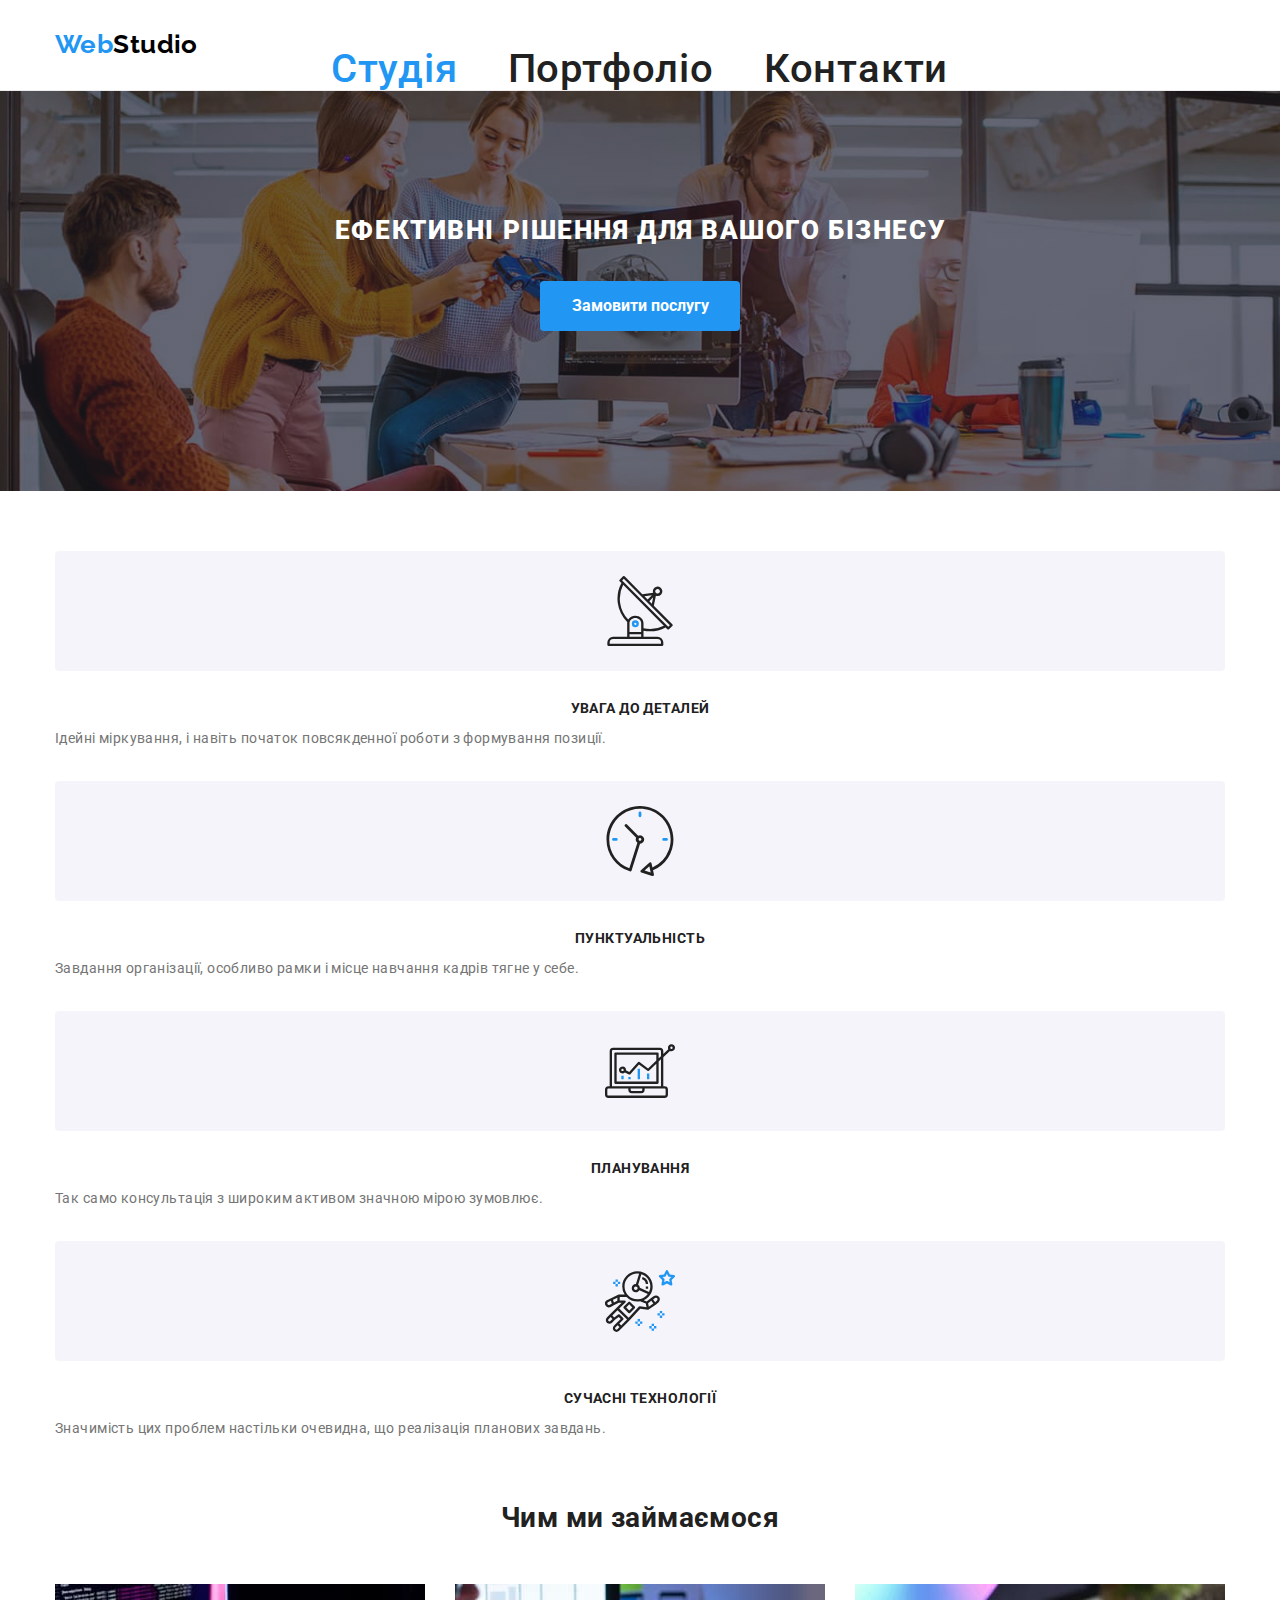
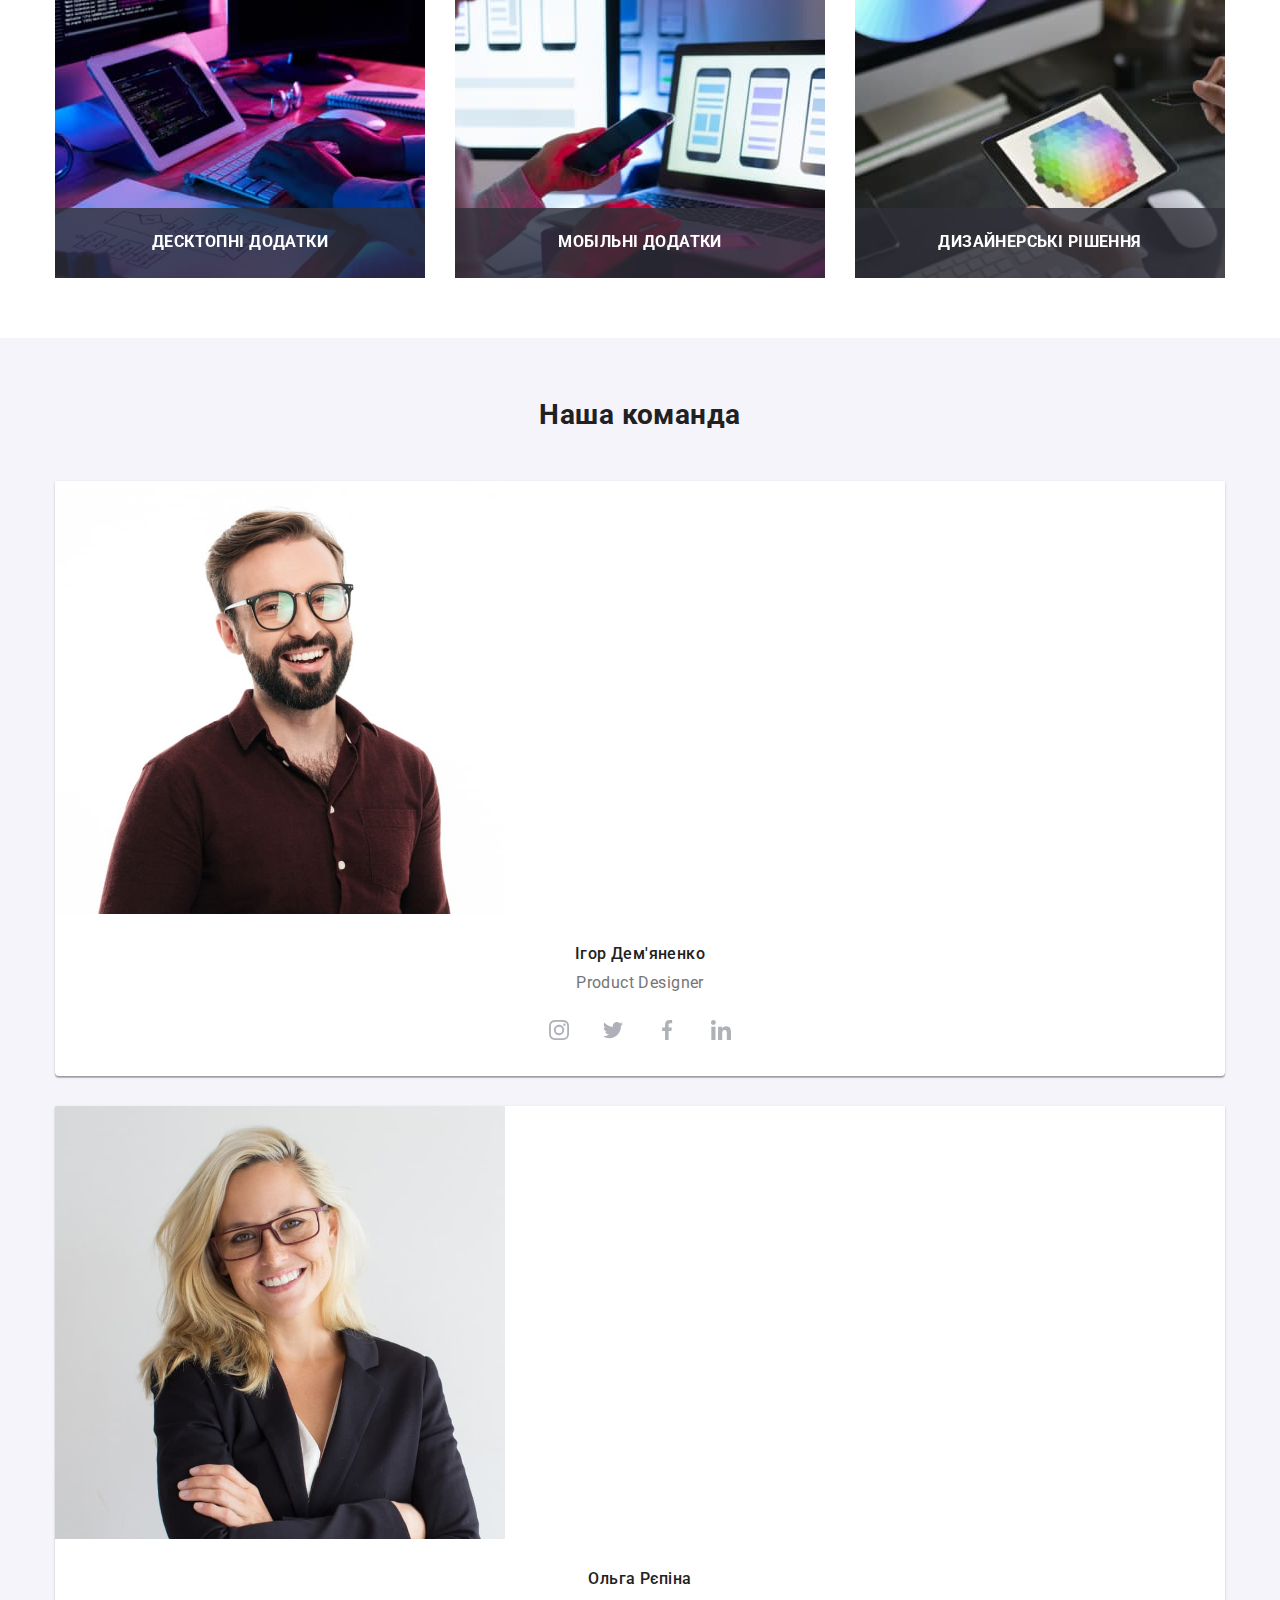
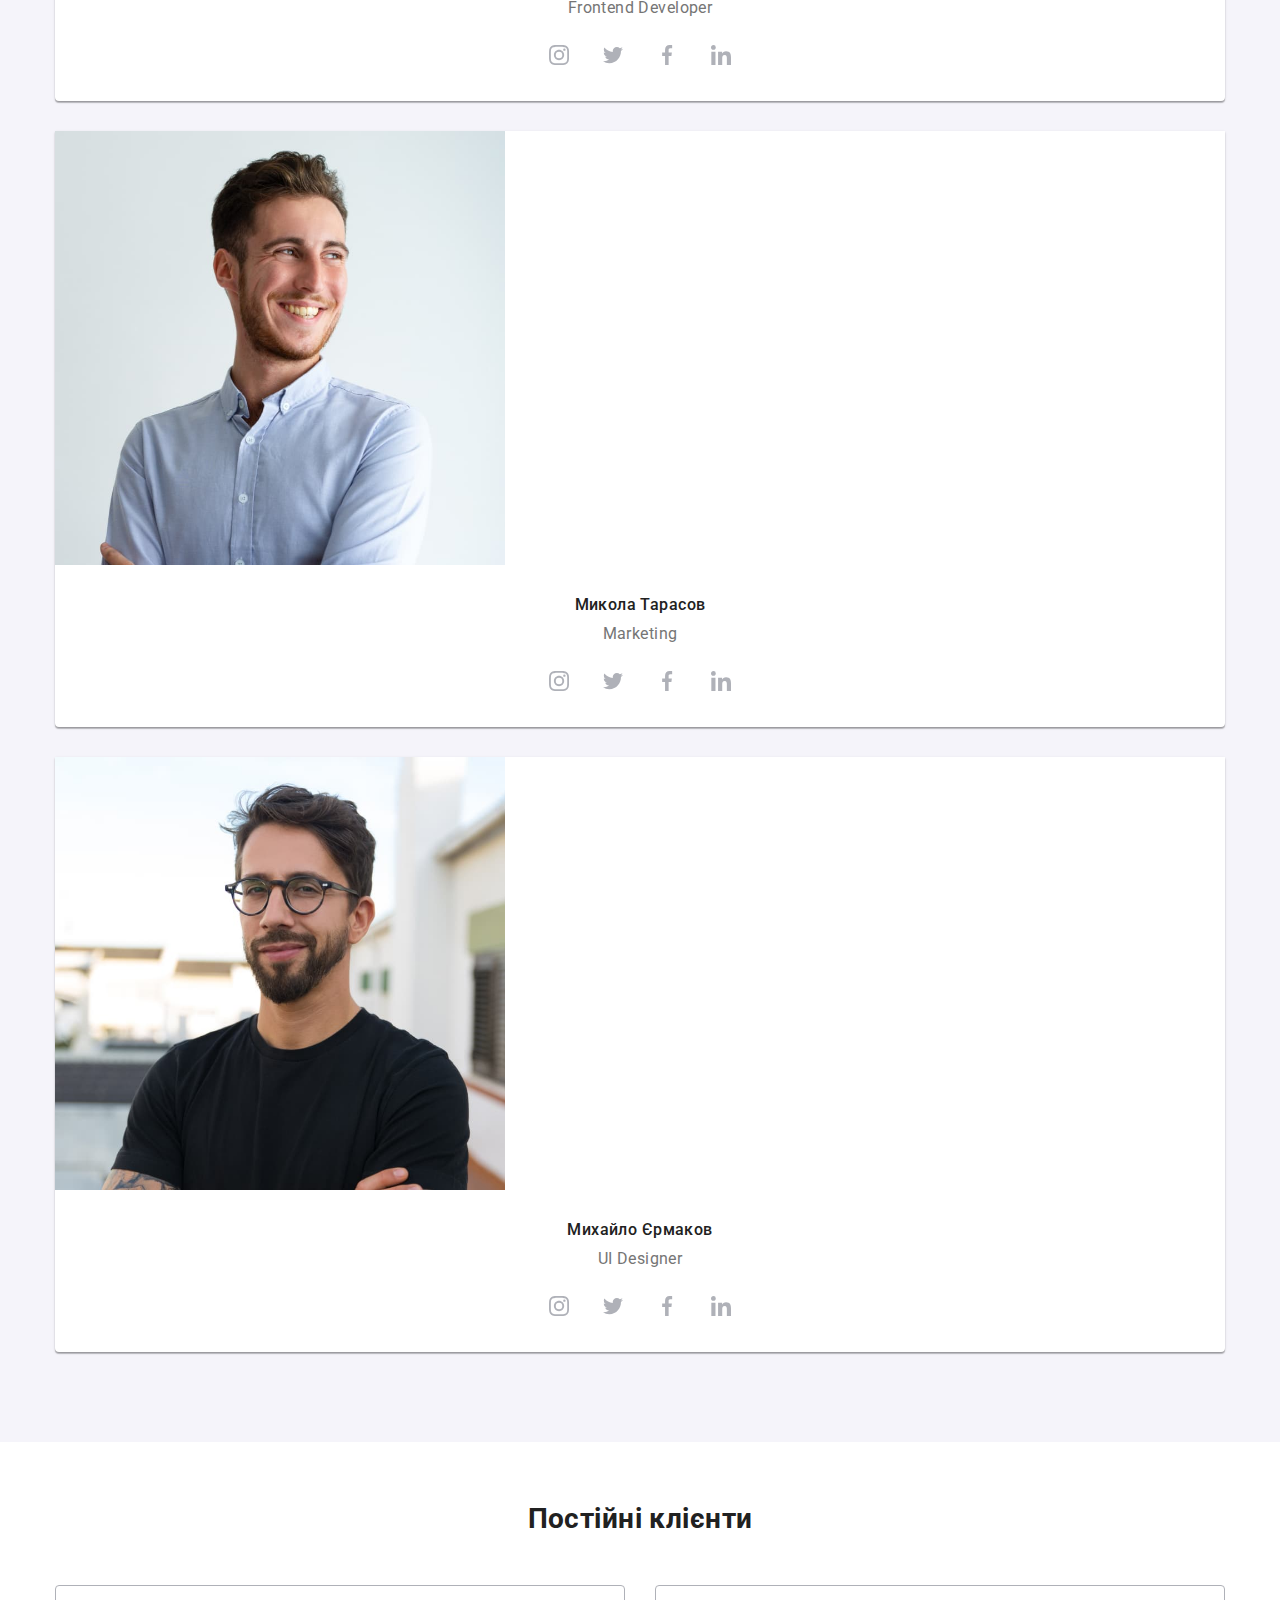
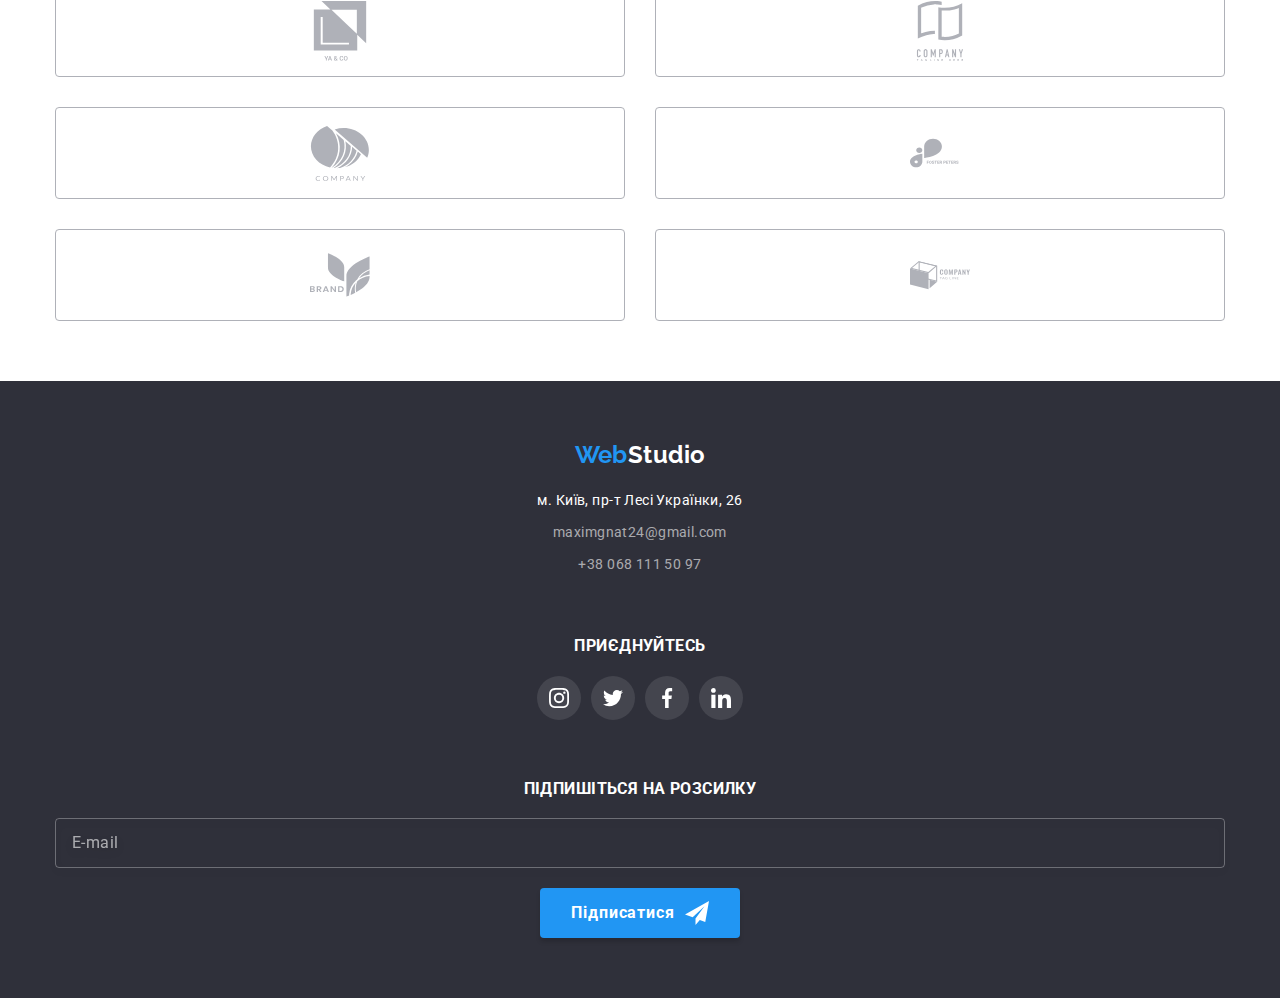
<file: index.html>
<!DOCTYPE html>
<html lang="uk">
<head>
    <meta charset="UTF-8">
    <meta http-equiv="X-UA-Compatible" content="IE=edge">
    <meta name="viewport" content="width=device-width, initial-scale=1.0">
    <link rel="preconnect" href="https://fonts.googleapis.com">
    <link rel="preconnect" href="https://fonts.gstatic.com" crossorigin>
    <link href="https://fonts.googleapis.com/css2?family=Raleway:wght@700&family=Roboto:wght@400;500;700;900&display=swap" rel="stylesheet">
    <link rel="stylesheet" href="https://cdnjs.cloudflare.com/ajax/libs/modern-normalize/1.1.0/modern-normalize.min.css"
        integrity="sha512-wpPYUAdjBVSE4KJnH1VR1HeZfpl1ub8YT/NKx4PuQ5NmX2tKuGu6U/JRp5y+Y8XG2tV+wKQpNHVUX03MfMFn9Q=="
        crossorigin="anonymous" referrerpolicy="no-referrer" />
    <link rel="stylesheet" href="./css/main.min.css">
    
    <title>Webstudio</title>
</head>
<body>
    <!-- Шапка сайту -->
    <header class="page-header">
        <div class="main-nav">
        <nav class="header-navigation">
            <a href="./index.html" class="header-logo"><span class="logo">Web</span>Studio</a>
            <ul class="header-list">
                <li class="header-item"><a href="" class="header-link current">Студія</a></li>
                <li class="header-item"><a href="./portfolio.html" class="header-link">Портфоліо</a></li>
                <li class="header-item"><a href="" class="header-link">Контакти</a></li>
            </ul>
        </nav>
        <ul class="header-contacts">
            <li class="item">
                <a href="mailto:maximgnat24@gmail.com" class="contacts">
                    <svg class="icon-mail" width="16" height="12">
                        <use href="./images/symbol-defs.svg#icon-envelope"></use>
                    </svg>
                    maximgnat24@gmail.com</a>
            </li>
            <li class="item">
                <a href="tel:+380681115097" class="contacts">
                    <svg class="icon-phone" width="10" height="16">
                        <use href="./images/symbol-defs.svg#icon-phone"></use>
                    </svg>
                    +38 068 111 50 97</a>
            </li>
        </ul>
        <nav class="mobile-navigation" data-menu>
            <ul class="mobile-list" data-menu>
                <li class="mobile-item"><a href="" class="mobile-link current">Студія</a></li>
                <li class="mobile-item"><a href="./portfolio.html" class="mobile-link">Портфоліо</a></li>
                <li class="mobile-item"><a href="" class="mobile-link">Контакти</a></li>
            </ul>
        
            <ul class="mobile-contacts">                
                <li class="mobile-item">
                    <a href="tel:+380681115097" class="mob-tel">
                        +38 068 111 50 97</a>
                </li>
                <li class="mobile-item">
                    <a href="mailto:maximgnat24@gmail.com" class="mob-mail">
                        maximgnat24@gmail.com</a>
                </li>
            </ul>
            <ul class="mob-soc">
                <li class="mob-soc-item">
                    <a href="" class="mob-soc-link">Instagram</a>
                </li>
                <li class="mob-soc-item">
                    <a href="" class="mob-soc-link">Twitter</a>
                </li>
                <li class="mob-soc-item">
                    <a href="" class="mob-soc-link">Facebook</a>
                </li>
                <li class="mob-soc-item">
                    <a href="" class="mob-soc-link">LinkedIn</a>
                </li>
            </ul>
        </nav>
        <button type="button" class="mobile-btn" data-menu-button>
            <svg width="40" height="40" aria-label="Mobile menu">
                
                <use class="icon-cross" href="./images/symbol-defs.svg#icon-close_40px"></use>
                <use class="icon-menu" href="./images/symbol-defs.svg#icon-menu_40px"></use>
            </svg>
        </button>
        </div>
    </header>
    <main class="main">
        <!-- Секція герой -->
        <section class="hero overlay">
            <div class="hero-container">
                <h1 class="hero-title">Ефективні рішення для вашого бізнесу</h1>
                <button class="hero-btn" type="button" data-open-modal>Замовити послугу</button>
            </div>
            <div class="backdrop is-hidden" data-backdrop>
                <div class="modal">
                    <button class="close-modal" data-close-modal>
                        <svg class="icon-close" width="18" height="18">
                            <use href="./images/symbol-defs.svg#icon-close-x"></use>
                        </svg>
                    </button>
                    <h3 class="modal-title">Залиште свої дані, ми вам передзвонимо</h3>
                    <form class="js-speaker-form user-form">
                        <label class="form-field">       
                            <span class="form-label">Ім'я</span>
                            <input type="text" name="user-name" class="form-input">
                            <svg class="icon-input" width="18" height="18">
                                <use href="./images/symbol-defs.svg#icon-person"></use>
                            </svg>
                        </label>                         
                        <label class="form-field">
                            <span class="form-label">Телефон</span>
                            <input type="tel" name="tel" class="form-input">
                            <svg class="icon-input" width="18" height="18">
                                <use href="./images/symbol-defs.svg#icon-phone-black"></use>
                            </svg>
                        </label>
                        <label class="form-field">
                            <span class="form-label">Пошта</span>
                            <input type="email" name="email"class="form-input">
                            <svg class="icon-input" width="18" height="18">
                                <use href="./images/symbol-defs.svg#icon-email-black"></use>
                            </svg>
                        </label>
                        <label class="comment-field">
                            <span class="form-label">Коментар</span>
                            <textarea name="coment" class="form-coment" placeholder="Введіть текст"></textarea>
                        </label>
                        <label class="policy">
                            <input type="checkbox" name="policy" class="checkbox" value="js">
                            <span class="check-icon"></span>
                            <span class="text-policy">Погоджуюся з розсилкою та приймаю </span>
                            <a href="" class="policy-link link">Умови договору</a>
                        </label>                
                        <button type="submit" class="modal-btn">Відправити</button>
                    </form>
                </div>
            </div>
            
        </section>
        <!-- Наші переваги -->
        <section class="section">
            <div class="advantages-container">
            <h2 class="section-title visually-hidden">Наші переваги</h2>
            <ul class="advantages-list">
                <li class="advantages-item">
                    <div class="icon-container">
                    <svg class="icon-advantages" width="70" height="70">
                        <use href="./images/symbol-defs.svg#icon-icon-details"></use>
                    </svg>
                    </div>
                    <h3 class="advantages-title">Увага до деталей</h3>
                    <p class="advantages-text">Ідейні міркування, і навіть початок повсякденної роботи з формування позиції.</p>
                </li>
                <li class="advantages-item">
                    <div class="icon-container">
                        <svg class="icon-advantages" width="70" height="70">
                            <use href="./images/symbol-defs.svg#icon-icon-punctual"></use>
                        </svg>
                    </div>
                    <h3 class="advantages-title">Пунктуальність</h3>
                    <p class="advantages-text">Завдання організації, особливо рамки і місце навчання кадрів тягне у себе.</p>
                </li>
                <li class="advantages-item">
                    <div class="icon-container">
                        <svg class="icon-advantages" width="70" height="70">
                            <use href="./images/symbol-defs.svg#icon-icon-planning"></use>
                        </svg>
                    </div>
                    <h3 class="advantages-title">Планування</h3>
                    <p class="advantages-text">Так само консультація з широким активом значною мірою зумовлює.</p>
                </li>
                <li class="advantages-item">
                    <div class="icon-container">
                        <svg class="icon-advantages" width="70" height="70">
                            <use href="./images/symbol-defs.svg#icon-icon-techno"></use>
                        </svg>
                    </div>
                    <h3 class="advantages-title">Сучасні технології</h3>
                    <p class="advantages-text">Значимість цих проблем настільки очевидна, що реалізація планових завдань.</p>
                </li>
            </ul>
            </div>
        </section>
        <!-- Наші завдання -->
        <section class="section task-section">
            <div class="tasks-container">        
            <h2 class="section-title">Чим ми займаємося</h2>
            <ul class="tasks-list">
                <li class="tasks-item">
                    <div class="img-cover">
                        <img src="./images/img-01.jpg" alt="Комп'ютерні технології" width="370" height="294">
                            <div class="img-description">
                                <h3 class="description-title">Десктопні додатки</h3>
                            </div>
                    </div>
                </li>
                <li class="tasks-item">
                    <div class="img-cover">
                        <img src="./images/img-02.jpg" alt="Комп'ютерні технології" width="370" height="294">
                        <div class="img-description">
                            <h3 class="description-title">Мобільні додатки</h3>
                        </div>
                    </div>
                </li>
                <li class="tasks-item">
                    <div class="img-cover">
                        <img src="./images/img-03.jpg" alt="Комп'ютерні технології" width="370" height="294">
                        <div class="img-description">
                            <h3 class="description-title">Дизайнерські рішення</h3>
                        </div>
                    </div>
                </li>
            </ul>
            </div>
        </section>
        <!-- Наша команда -->
        <section class="section team-section">
            <div class="team-container">
            <h2 class="section-title">Наша команда</h2>
            <ul class="team-list">
                <li class="team-item">
                    <img src="./images/img-04.jpg" class="team-photo" alt="Ігор Дем'яненко" width="270" height="260">
                    <div class="personal-card">
                        <h3 class="team-name">Ігор Дем'яненко</h3>
                        <p class="team-text" lang="en">Product Designer</p>
                        <ul class="soc-list">
                            <li class="soc-item">
                                <a href="" class="soc-item-link">
                                    <svg class="soc-icon" width="20" height="20">
                                        <use href="./images/symbol-defs.svg#icon-instagram"></use>
                                    </svg>
                                </a>
                            </li>
                            <li class="soc-item">
                                <a href="" class="soc-item-link">
                                    <svg class="soc-icon" width="20" height="20">
                                        <use href="./images/symbol-defs.svg#icon-twitter"></use>
                                    </svg>
                                </a>
                            </li>
                            <li class="soc-item">
                                <a href="" class="soc-item-link">
                                    <svg class="soc-icon" width="20" height="20">
                                        <use href="./images/symbol-defs.svg#icon-facebook"></use>
                                    </svg>
                                </a>
                            </li>
                            <li class="soc-item">
                                <a href="" class="soc-item-link">
                                    <svg class="soc-icon" width="20" height="20">
                                        <use href="./images/symbol-defs.svg#icon-linkedin"></use>
                                    </svg>
                                </a>
                            </li>
                        </ul>
                    </div>
                </li>
                <li class="team-item">
                    <img src="./images/img-05.jpg" class="team-photo" alt="Ольга Рєпіна" width="270" height="260">
                    <div class="personal-card">
                        <h3 class="team-name">Ольга Рєпіна</h3>
                        <p class="team-text" lang="en">Frontend Developer</p>
                        <ul class="soc-list">
                            <li class="soc-item">
                                <a href="" class="soc-item-link">
                                    <svg class="soc-icon" width="20" height="20">
                                        <use href="./images/symbol-defs.svg#icon-instagram"></use>
                                    </svg>
                                </a>
                            </li>
                            <li class="soc-item">
                                <a href="" class="soc-item-link">
                                    <svg class="soc-icon" width="20" height="20">
                                        <use href="./images/symbol-defs.svg#icon-twitter"></use>
                                    </svg>
                                </a>
                            </li>
                            <li class="soc-item">
                                <a href="" class="soc-item-link">
                                    <svg class="soc-icon" width="20" height="20">
                                        <use href="./images/symbol-defs.svg#icon-facebook"></use>
                                    </svg>
                                </a>
                            </li>
                            <li class="soc-item">
                                <a href="" class="soc-item-link">
                                    <svg class="soc-icon" width="20" height="20">
                                        <use href="./images/symbol-defs.svg#icon-linkedin"></use>
                                    </svg>
                                </a>
                            </li>
                        </ul>
                    </div>
                </li>
                <li class="team-item">
                    <img src="./images/img-06.jpg" class="team-photo" alt="Микола Тарасов" width="270" height="260">
                    <div class="personal-card">
                        <h3 class="team-name">Микола Тарасов</h3>
                        <p class="team-text" lang="en">Marketing</p>
                        <ul class="soc-list">
                            <li class="soc-item">
                                <a href="" class="soc-item-link">
                                    <svg class="soc-icon" width="20" height="20">
                                        <use href="./images/symbol-defs.svg#icon-instagram"></use>
                                    </svg>
                                </a>
                            </li>
                            <li class="soc-item">
                                <a href="" class="soc-item-link">
                                    <svg class="soc-icon" width="20" height="20">
                                        <use href="./images/symbol-defs.svg#icon-twitter"></use>
                                    </svg>
                                </a>
                            </li>
                            <li class="soc-item">
                                <a href="" class="soc-item-link">
                                    <svg class="soc-icon" width="20" height="20">
                                        <use href="./images/symbol-defs.svg#icon-facebook"></use>
                                    </svg>
                                </a>
                            </li>
                            <li class="soc-item">
                                <a href="" class="soc-item-link">
                                    <svg class="soc-icon" width="20" height="20">
                                        <use href="./images/symbol-defs.svg#icon-linkedin"></use>
                                    </svg>
                                </a>
                            </li>
                        </ul>
                    </div>
                </li>
                <li class="team-item">
                    <img src="./images/img-07.jpg" class="team-photo" alt="Михайло Єрмаков" width="270" height="260">
                    <div class="personal-card">
                        <h3 class="team-name">Михайло Єрмаков</h3>
                        <p class="team-text" lang="en">UI Designer</p>
                        <ul class="soc-list">
                            <li class="soc-item">
                                <a href="" class="soc-item-link">
                                    <svg class="soc-icon" width="20" height="20">
                                        <use href="./images/symbol-defs.svg#icon-instagram"></use>
                                    </svg>
                                </a>
                            </li>
                            <li class="soc-item">
                                <a href="" class="soc-item-link">
                                    <svg class="soc-icon" width="20" height="20">
                                        <use href="./images/symbol-defs.svg#icon-twitter"></use>
                                    </svg>
                                </a>
                            </li>
                            <li class="soc-item">
                                <a href="" class="soc-item-link">
                                    <svg class="soc-icon" width="20" height="20">
                                        <use href="./images/symbol-defs.svg#icon-facebook"></use>
                                    </svg>
                                </a>
                            </li>
                            <li class="soc-item">
                                <a href="" class="soc-item-link">
                                    <svg class="soc-icon" width="20" height="20">
                                        <use href="./images/symbol-defs.svg#icon-linkedin"></use>
                                    </svg>
                                </a>
                            </li>
                        </ul>
                    </div>
                </li>
            </ul>
            </div>
        </section>
        <!-- Наші клієнти -->
        <section class="section">
            <div class="clients-container">
                <h2 class="section-title">Постійні клієнти</h2>
                <ul class="clients-list">
                    <li class="clients-item">
                        <a href="" class="clients-link">
                            <svg class="icon-clients" width="106" height="60">
                                <use href="./images/symbol-defs.svg#icon-client-01"></use>
                            </svg>
                        </a>
                    </li>
                    <li class="clients-item">
                        <a href="" class="clients-link">
                            <svg class="icon-clients" width="106" height="60">
                                <use href="./images/symbol-defs.svg#icon-client-02"></use>
                            </svg>
                        </a>
                    </li>
                    <li class="clients-item">
                        <a href="" class="clients-link">
                            <svg class="icon-clients" width="106" height="60">
                                <use href="./images/symbol-defs.svg#icon-client-03"></use>
                            </svg>
                        </a>
                    </li>
                    <li class="clients-item">
                        <a href="" class="clients-link">
                            <svg class="icon-clients" width="106" height="60">
                                <use href="./images/symbol-defs.svg#icon-client-04"></use>
                            </svg>
                        </a>
                    </li>
                    <li class="clients-item">
                        <a href="" class="clients-link">
                            <svg class="icon-clients" width="106" height="60">
                                <use href="./images/symbol-defs.svg#icon-client-05"></use>
                            </svg>
                        </a>
                    </li>
                    <li class="clients-item">
                        <a href="" class="clients-link">
                            <svg class="icon-clients" width="106" height="60">
                                <use href="./images/symbol-defs.svg#icon-client-06"></use>
                            </svg>
                        </a>
                    </li>
                </ul>
            </div>
        </section>
    </main>
    <!-- Футер сайту -->
    <footer class="footer-page">
    <div class="footer-container">
        <div class="address-container">
        <a href="./index.html" class="footer-logo link"><span class="logo">Web</span>Studio</a>
        <address class="address">
            <ul class="footer-list">
                <li class="footer-item">
                    <a href="https://goo.gl/maps/CPtrU1FHBa2aNyZL9" 
                    target="_blank" 
                    rel="noopener noreferrer nofollow" class="address-link">м. Київ, пр-т Лесі Українки, 26</a>
                </li>
                <li class="footer-item">
                    <a href="mailto:maximgnat24@gmail.com" class="footer-contacts">maximgnat24@gmail.com</a>
                </li>
                <li class="footer-item">
                    <a href="tel:+380681115097" class="footer-contacts">+38 068 111 50 97</a>
                </li>
            </ul>            
        </address>
        </div>
        <div class="soc-container">
            <h3 class="soc-title">Приєднуйтесь</h3>
            <ul class="soc-list">
                <li class="soc-item">
                    <a href="" target="_blank" rel="noopener noreferrer nofollow" class="soc-item-link">
                        <svg class="soc-icon" width="20" height="20">
                            <use href="./images/symbol-defs.svg#icon-instagram"></use>
                        </svg>
                    </a>
                </li>
                <li class="soc-item">
                    <a href="" target="_blank" rel="noopener noreferrer nofollow" class="soc-item-link">
                        <svg class="soc-icon" width="20" height="20">
                            <use href="./images/symbol-defs.svg#icon-twitter"></use>
                        </svg>
                    </a>
                </li>
                <li class="soc-item">
                    <a href="" target="_blank" rel="noopener noreferrer nofollow" class="soc-item-link">
                        <svg class="soc-icon" width="20" height="20">
                            <use href="./images/symbol-defs.svg#icon-facebook"></use>
                        </svg>
                    </a>
                </li>
                <li class="soc-item">
                    <a href="" target="_blank" rel="noopener noreferrer nofollow" class="soc-item-link">
                        <svg class="soc-icon" width="20" height="20">
                            <use href="./images/symbol-defs.svg#icon-linkedin"></use>
                        </svg>
                    </a>
                </li>
            </ul>
        </div>
        <div class="send-container">
            <h3 class="send-title">Підпишіться на розсилку</h3>
            <form class="js-speaker-form user-send">
                <div class="send-form">
                    <input 
                    type="email" 
                    name="email" 
                    id="email" 
                    class="send-input"
                    placeholder="E-mail">
                    <button type="submit" class="send-btn">Підписатися</button>
                </div>
        </div>
    </div>
                
    </footer>   
    <script>
        const refs = {
            openModalBtn: document.querySelector("[data-open-modal]"),
            closeModalBtn: document.querySelector("[data-close-modal]"),
            backdrop: document.querySelector("[data-backdrop]"),
        };

        refs.openModalBtn.addEventListener("click", toggleModal);
        refs.closeModalBtn.addEventListener("click", toggleModal);

        refs.backdrop.addEventListener("click", logBackdropClick);

        function toggleModal() {
            refs.backdrop.classList.toggle("is-hidden");
        }

        function logBackdropClick() {
            console.log("Це клік в бекдроп");
        }
    </script>
    <script>
        (() => {
                document.querySelector('.js-speaker-form').addEventListener('submit', e => {
                    e.preventDefault();

                    new FormData(e.currentTarget).forEach((value, name) =>
                        console.log(`${name}: ${value}`),
                    );
                });
            })();
    </script>
    <script>
        (() => {
  const menuBtnRef = document.querySelector("[data-menu-button]");
  const mobileMenuRef = document.querySelector("[data-menu]");

  menuBtnRef.addEventListener("click", () => {
    const expanded =
      menuBtnRef.getAttribute("aria-expanded") === "true" || false;

    menuBtnRef.classList.toggle("is-open");
    menuBtnRef.setAttribute("aria-expanded", !expanded);

    mobileMenuRef.classList.toggle("is-open");
  });
})();
    </script>
</body>
</html>
</file>
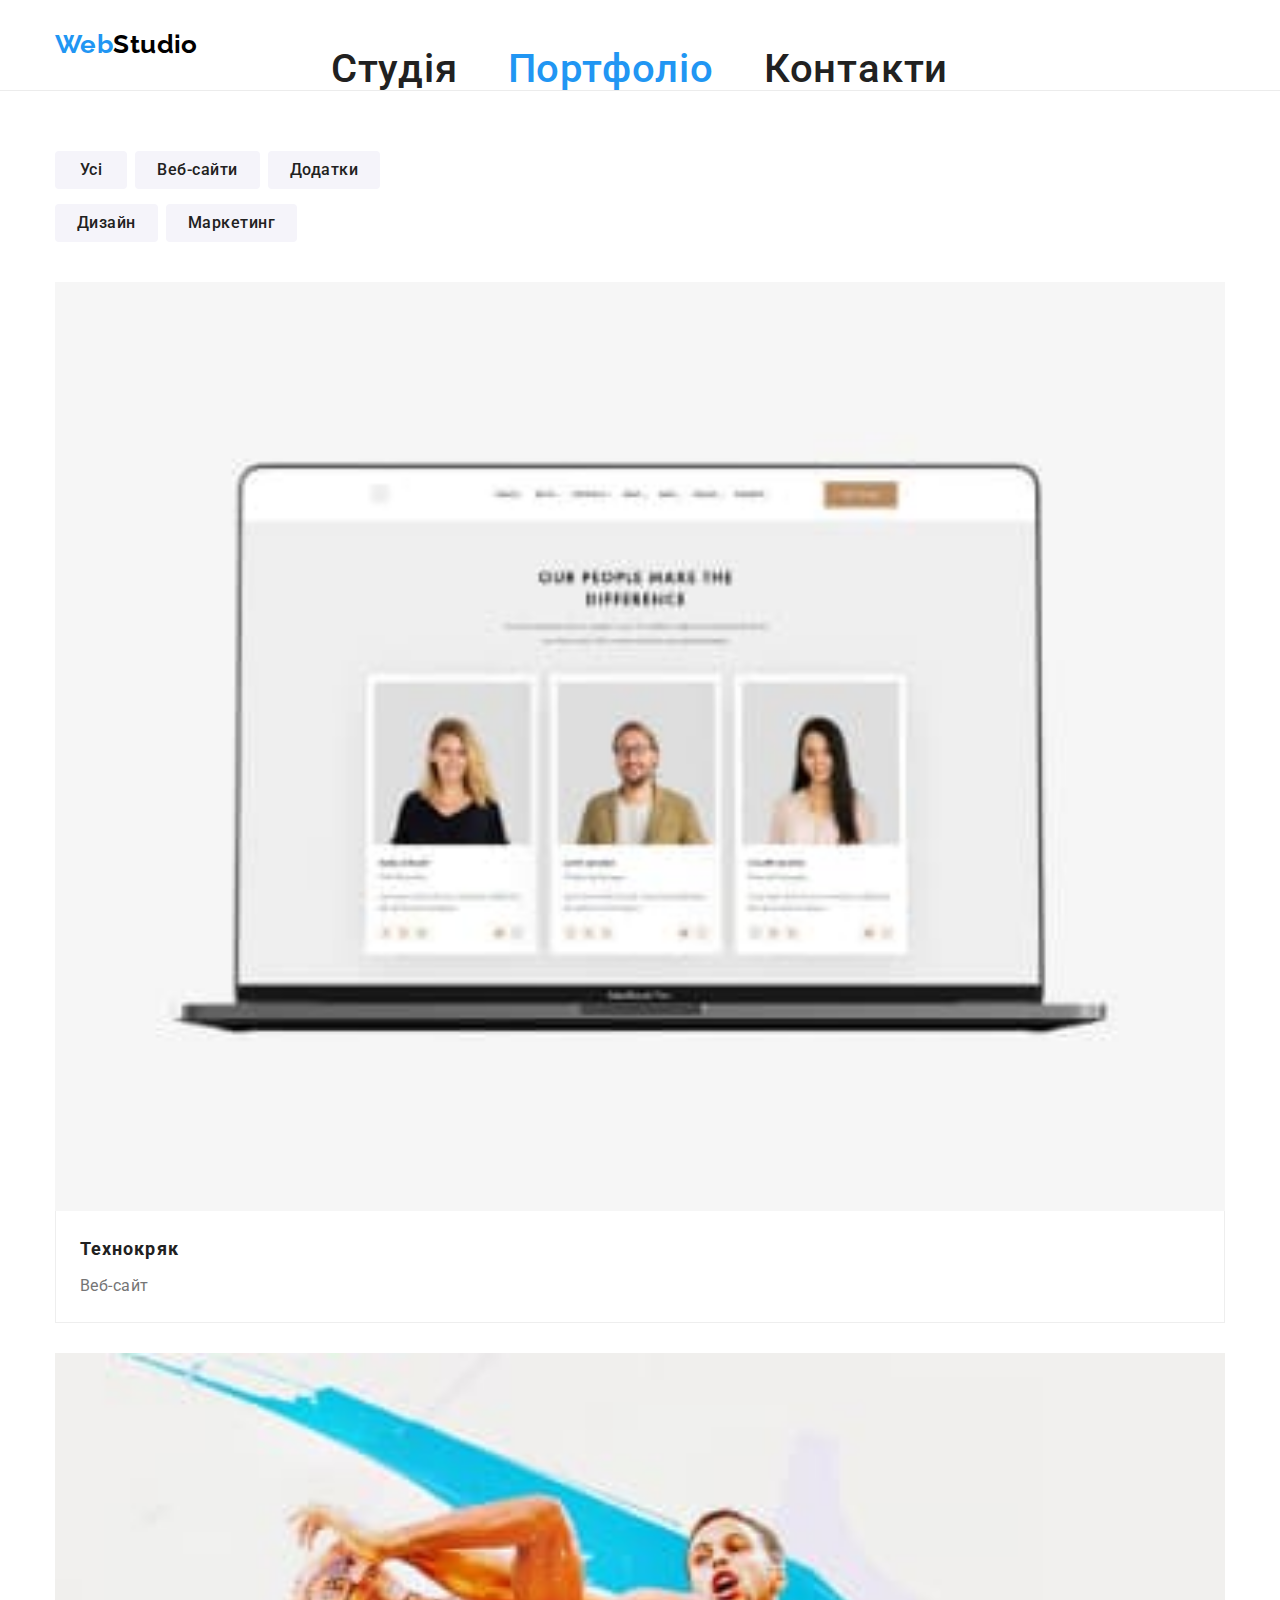
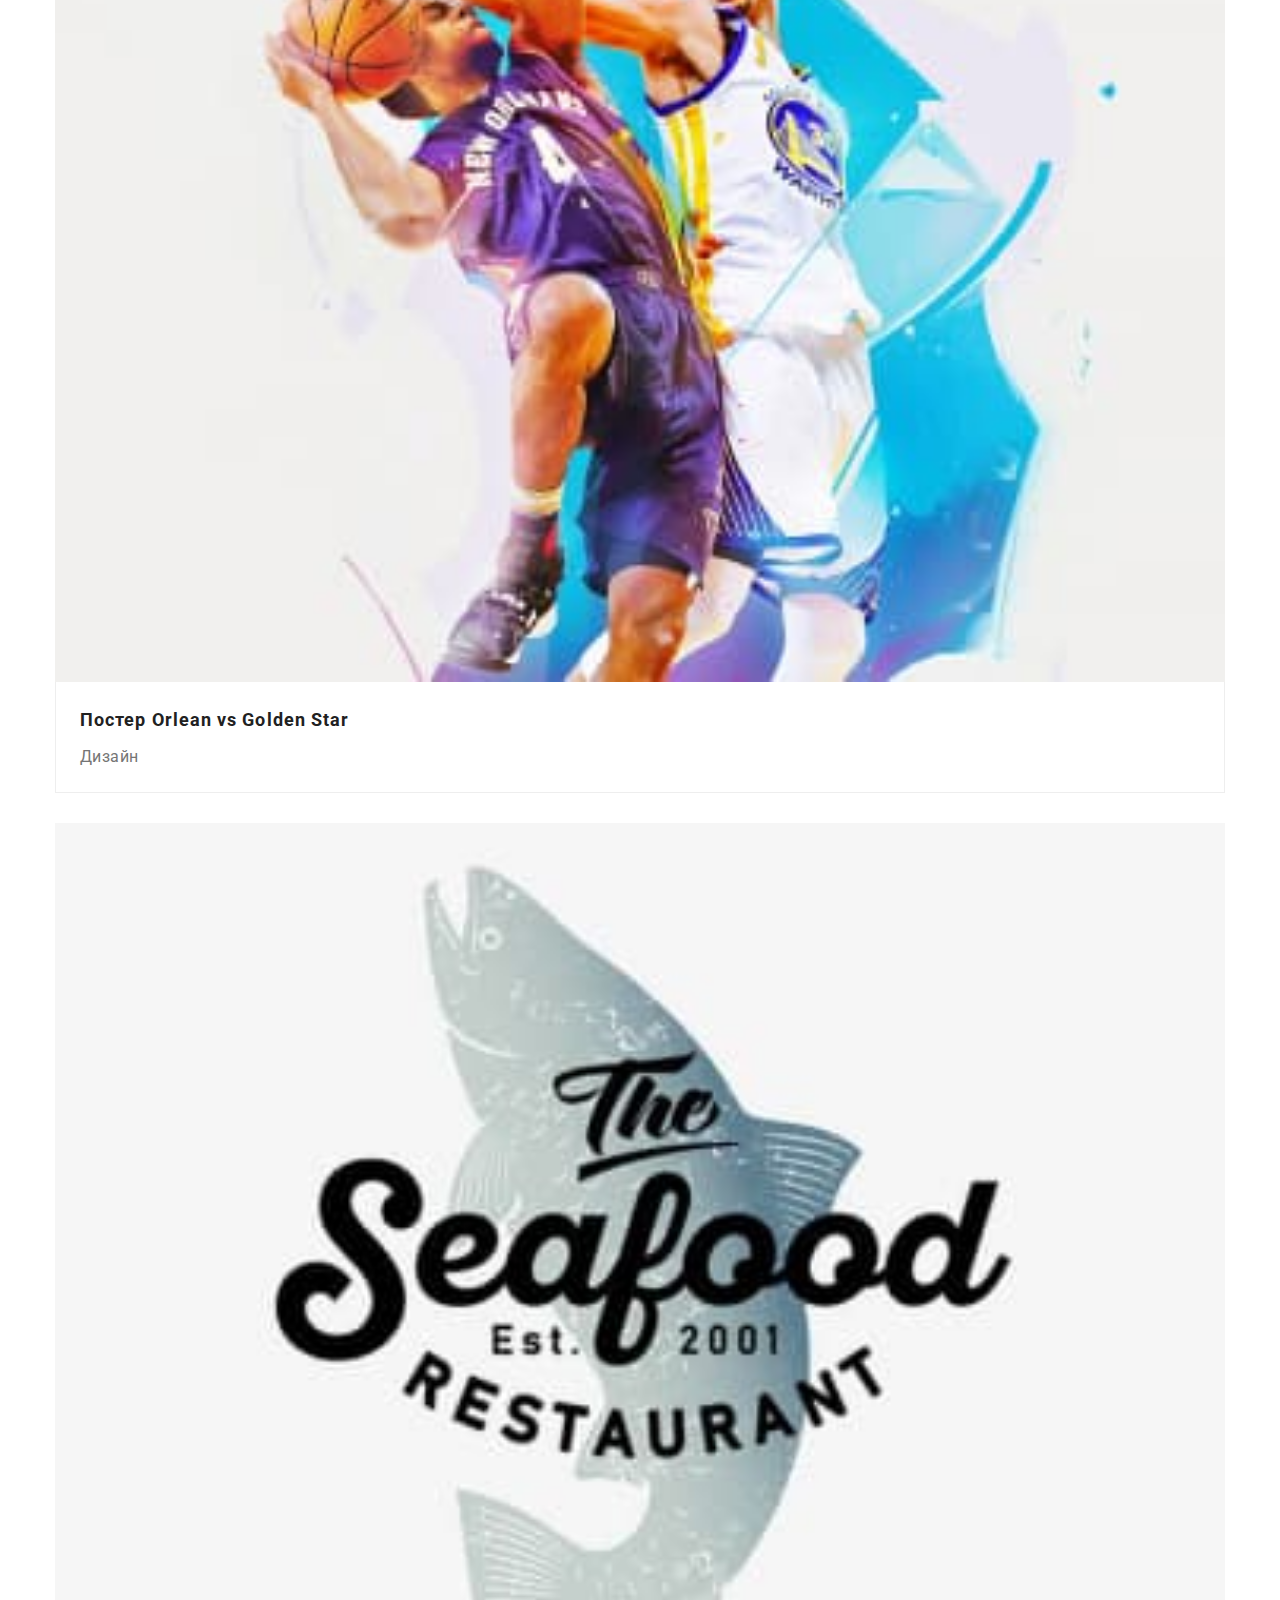
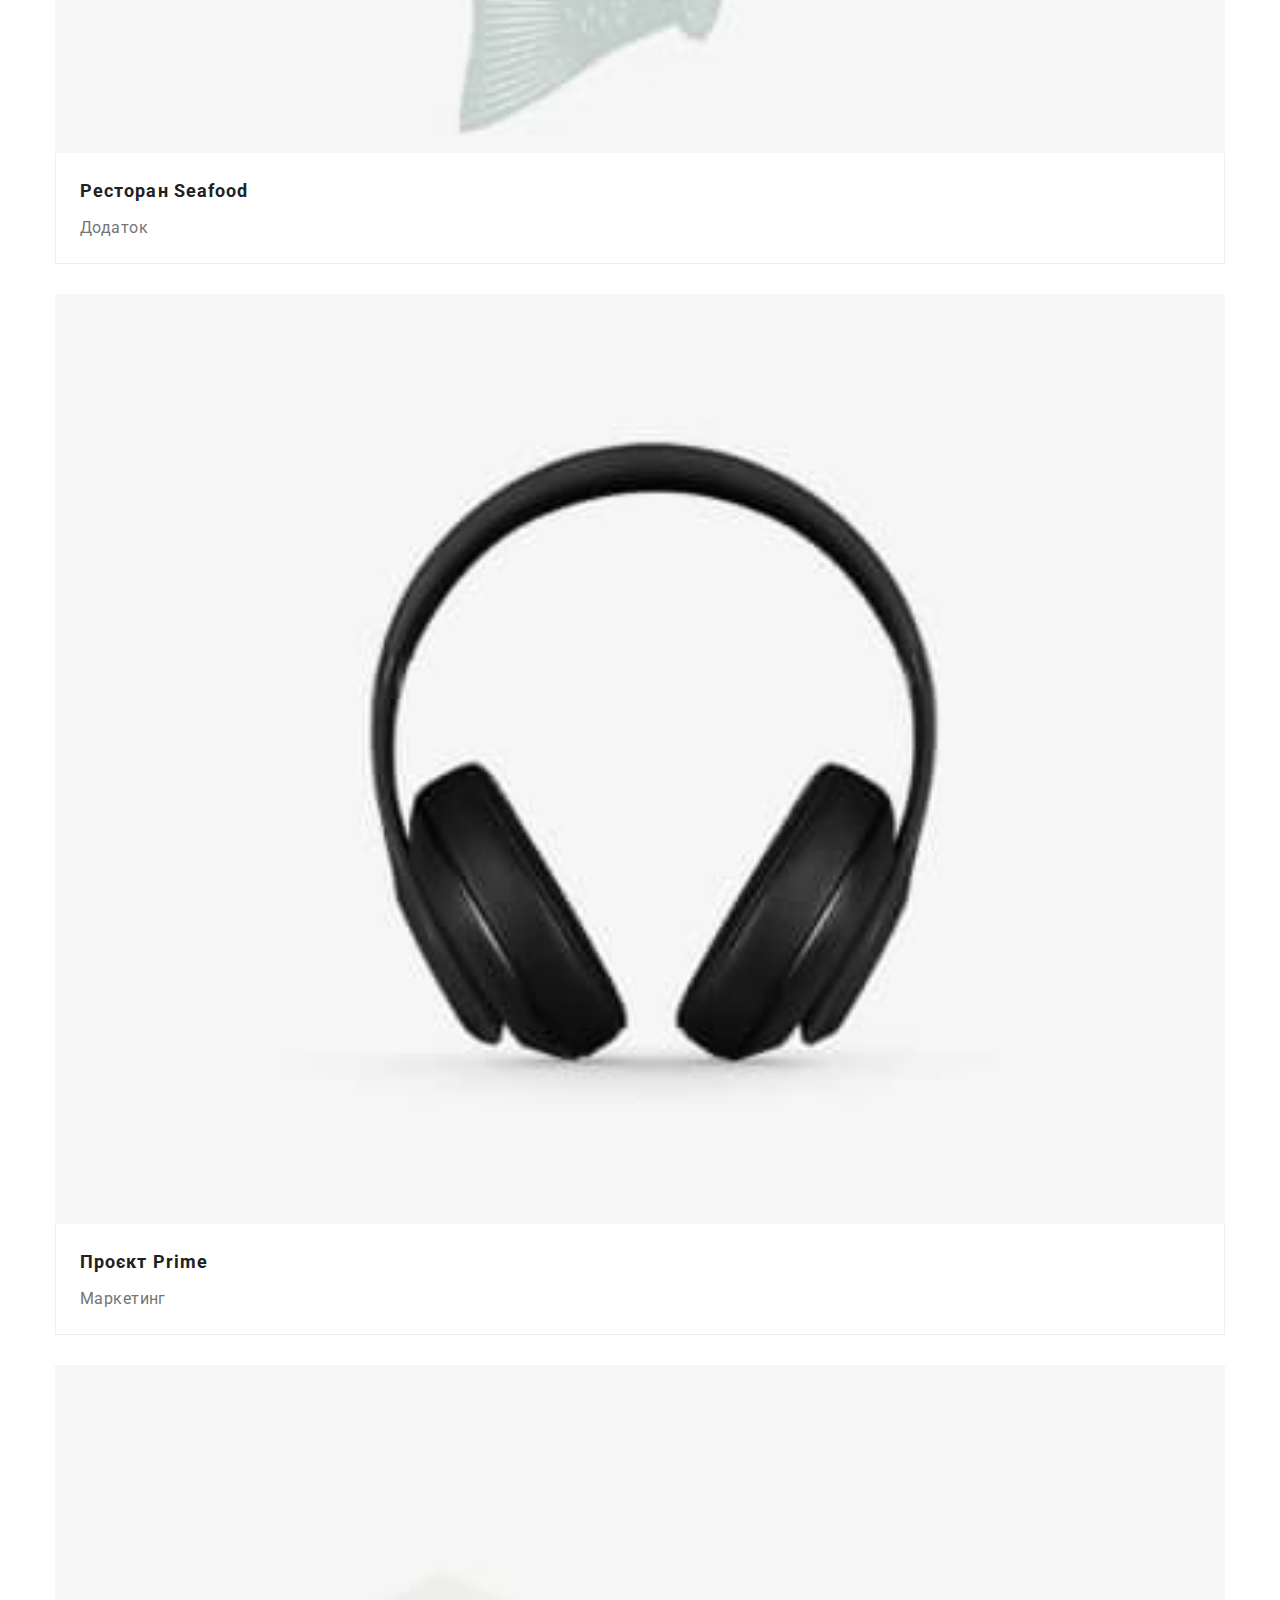
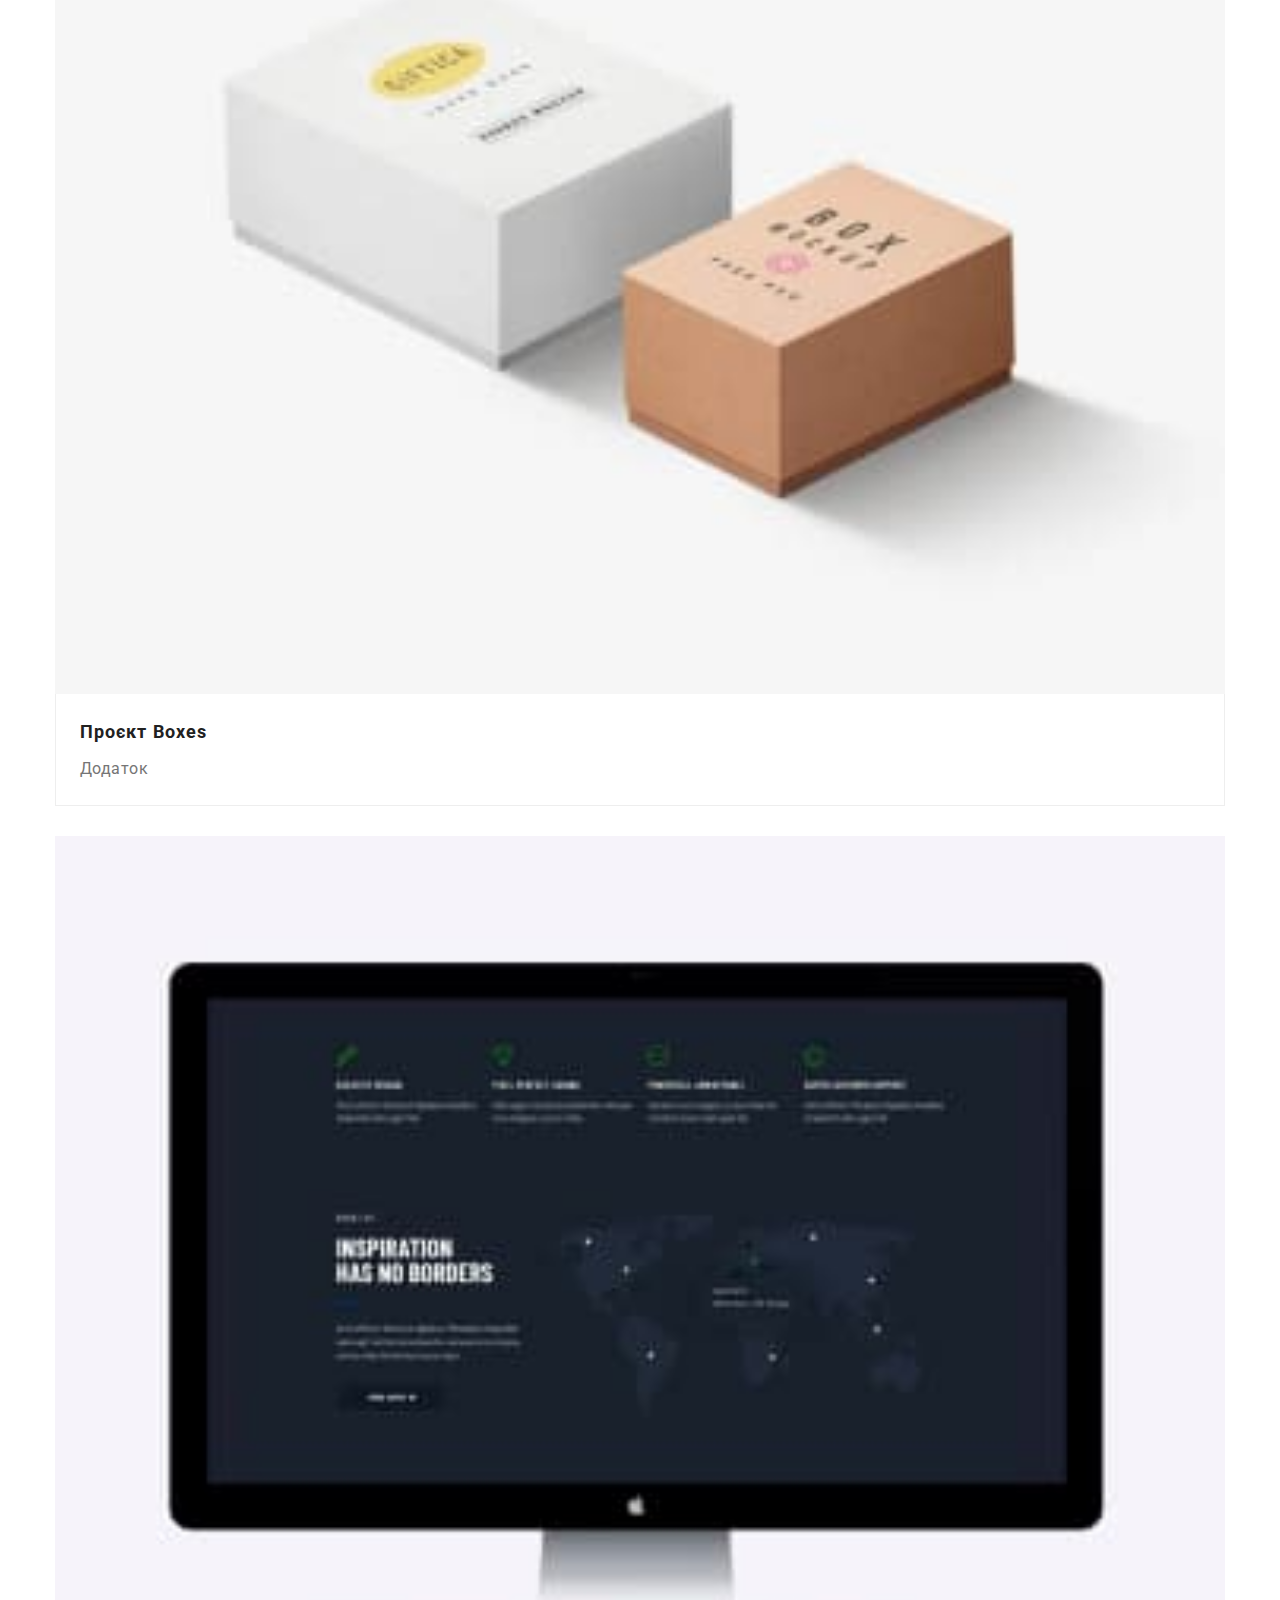
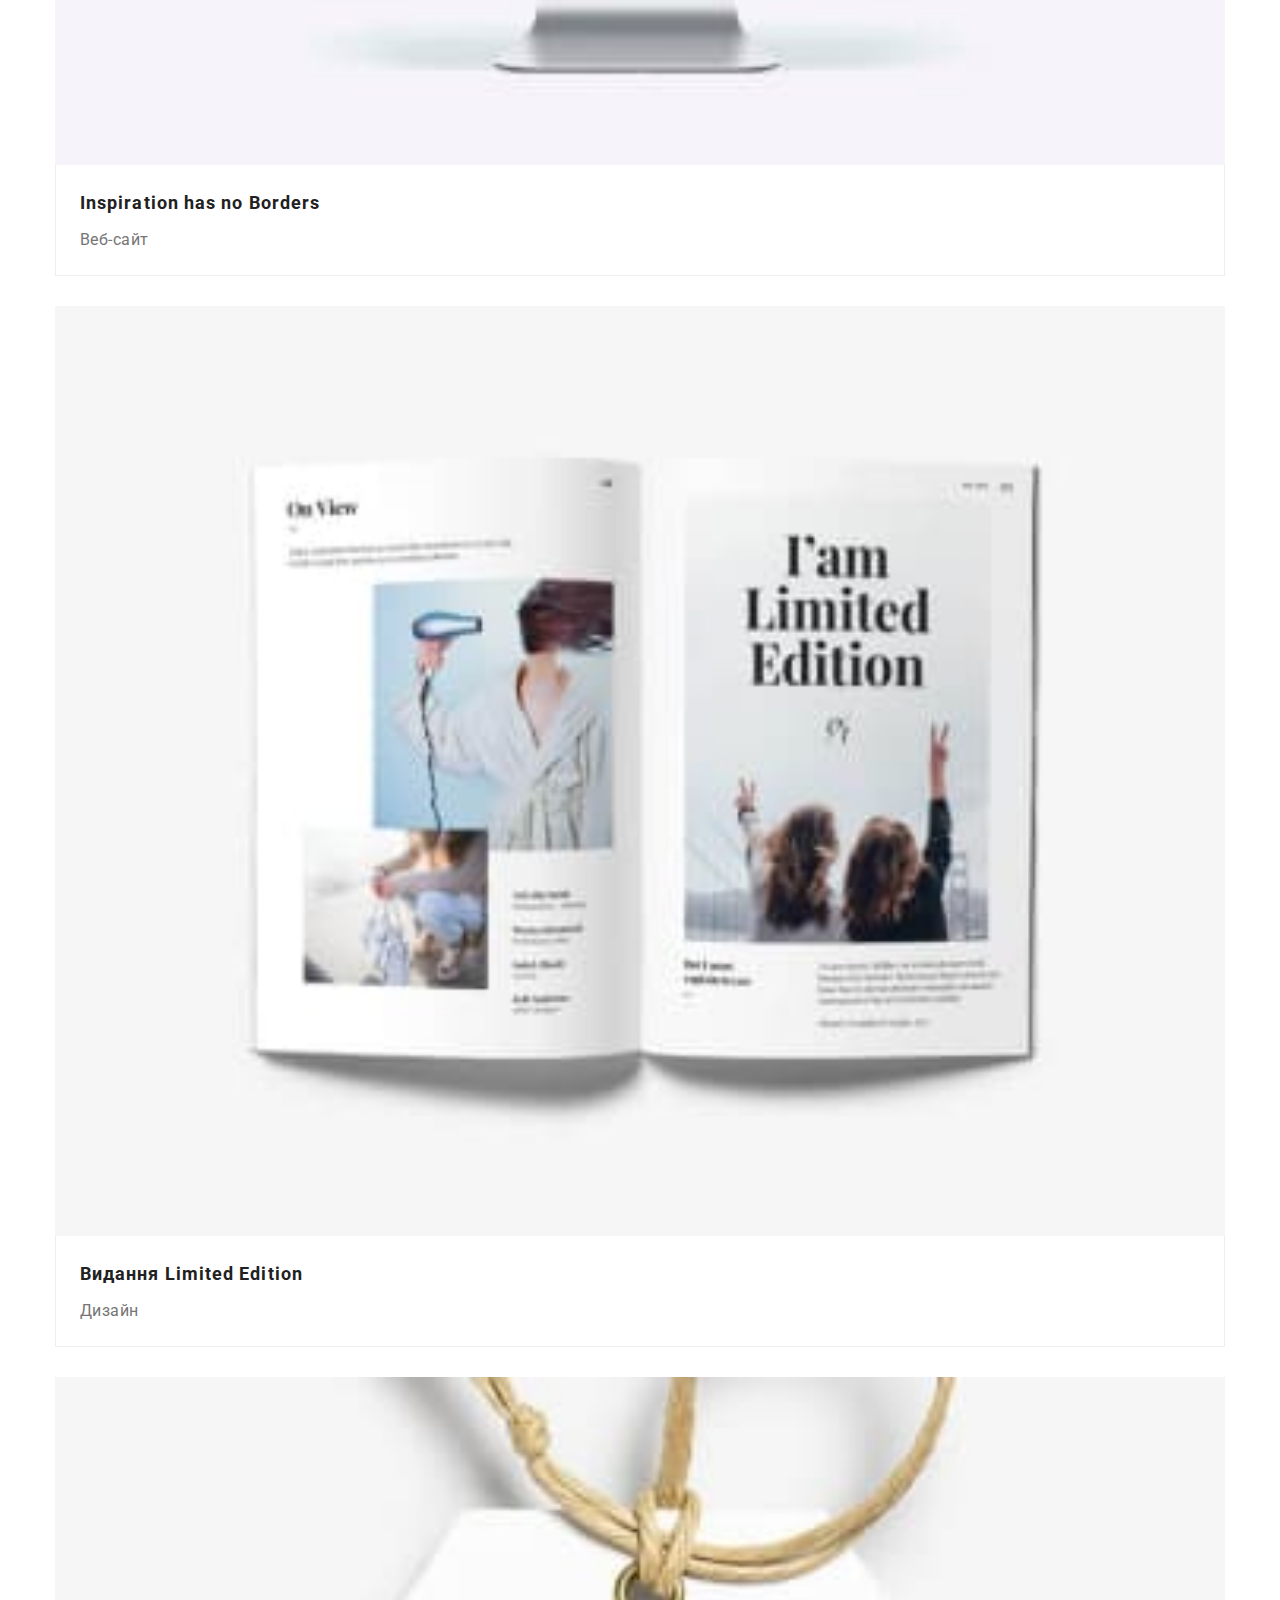
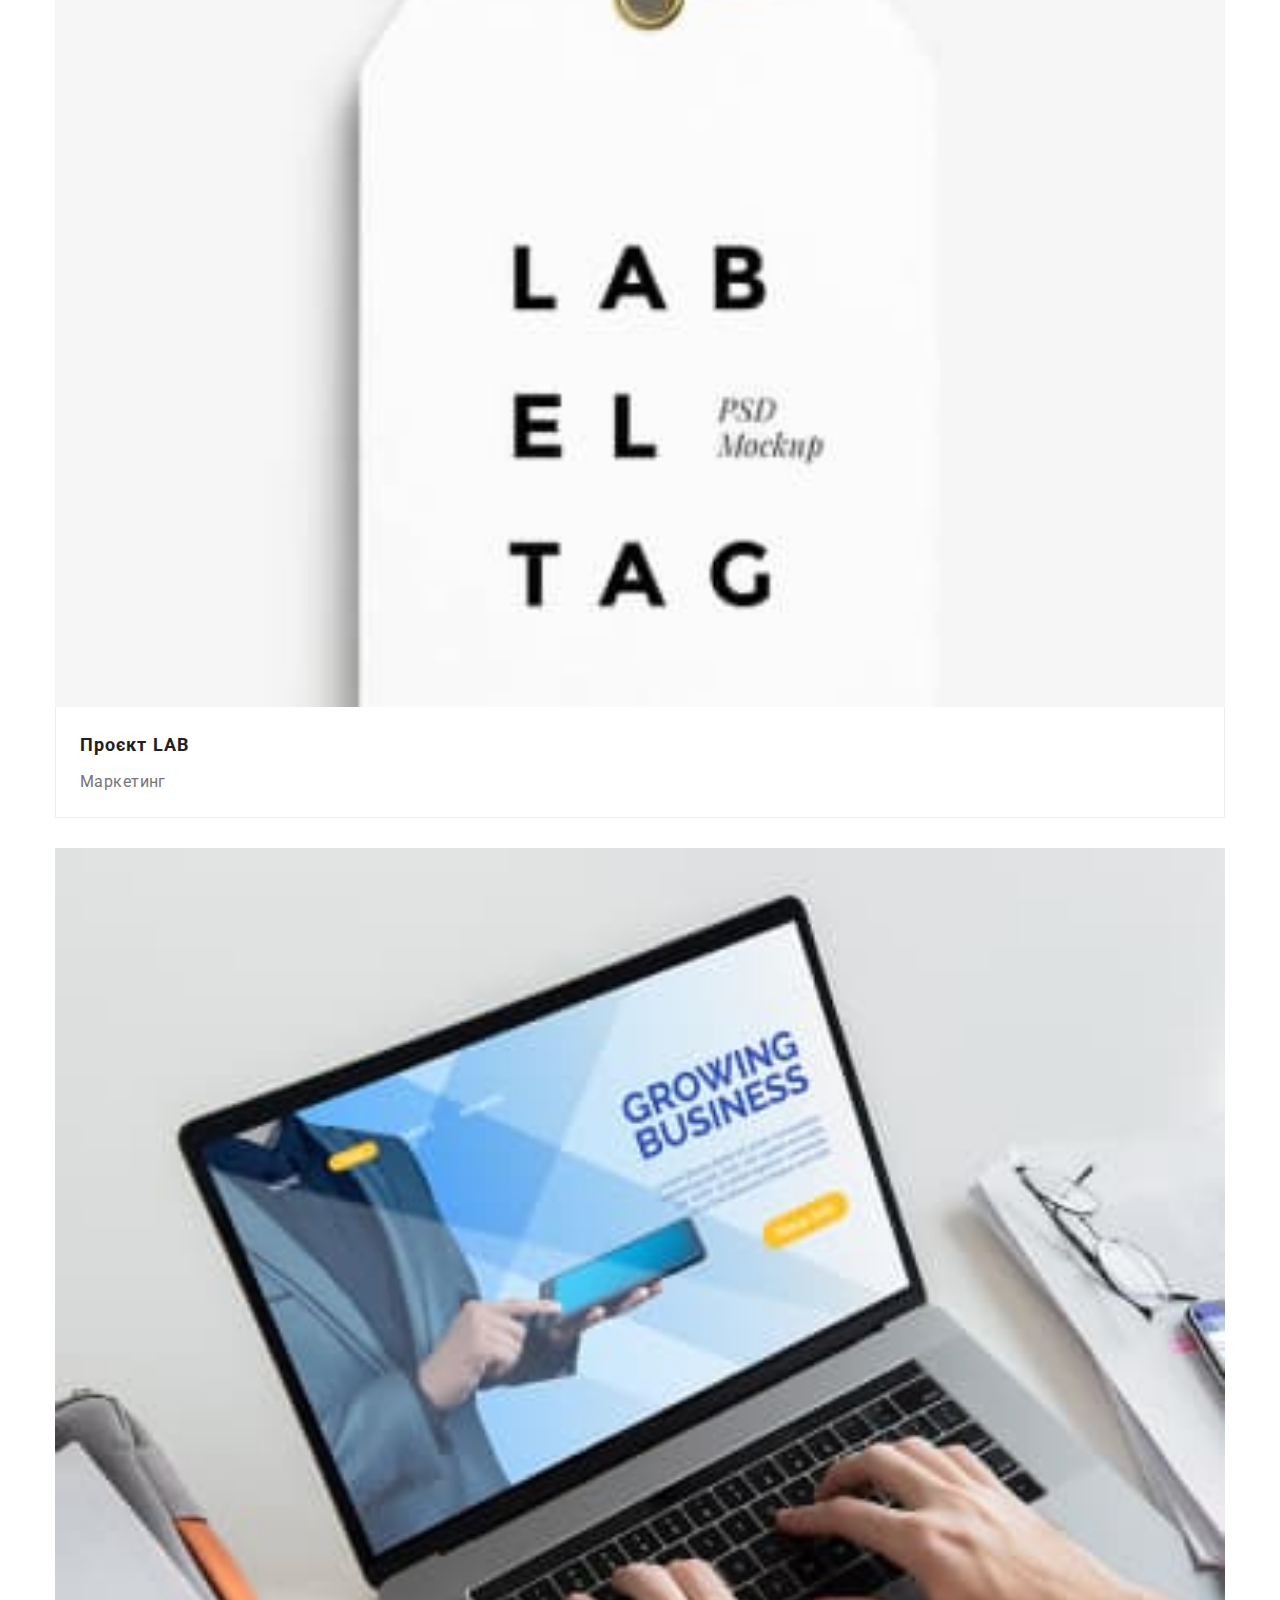
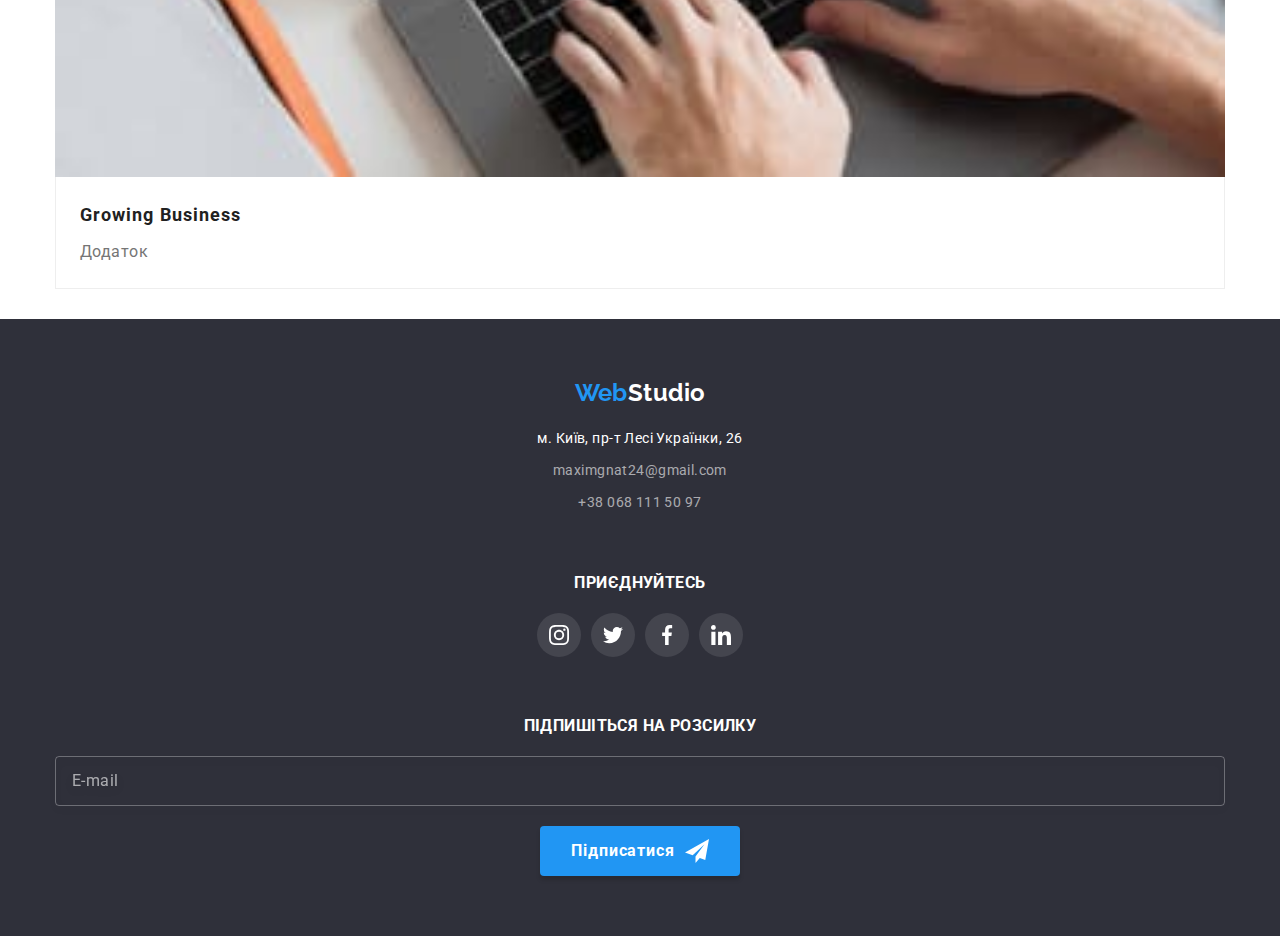
<file: portfolio.html>
<!DOCTYPE html>
<html lang="uk">
<head>
    <meta charset="UTF-8">
    <meta http-equiv="X-UA-Compatible" content="IE=edge">
    <meta name="viewport" content="width=device-width, initial-scale=1.0">
    <link rel="preconnect" href="https://fonts.googleapis.com">
    <link rel="preconnect" href="https://fonts.gstatic.com" crossorigin>
    <link href="https://fonts.googleapis.com/css2?family=Raleway:wght@700&family=Roboto:wght@400;500;700;900&display=swap" rel="stylesheet">
    <link rel="stylesheet" href="https://cdnjs.cloudflare.com/ajax/libs/modern-normalize/1.1.0/modern-normalize.min.css" integrity="sha512-wpPYUAdjBVSE4KJnH1VR1HeZfpl1ub8YT/NKx4PuQ5NmX2tKuGu6U/JRp5y+Y8XG2tV+wKQpNHVUX03MfMFn9Q==" crossorigin="anonymous" referrerpolicy="no-referrer" />
    <link rel="stylesheet" href="./css/portfolio.min.css">
    <title>Портфоліо</title>
</head>
<body>
    <!-- Шапка сайту -->
    <header class="page-header">
        <div class="container main-nav">
        <nav class="header-navigation">
            <a href="./index.html" class="header-logo link"><span class="logo">Web</span>Studio</a>
            <ul class="header-list list">
                <li class="header-item"><a href="./index.html" class="link header-link">Студія</a></li>
                <li class="header-item"><a href="" class="link header-link current">Портфоліо</a></li>
                <li class="header-item"><a href="" class="link header-link">Контакти</a></li>
            </ul>
        </nav>
        <ul class="header-contacts list">
            <li class="item">
                <a href="mailto:maximgnat24@gmail.com" class="contacts link">
                    <svg class="icon-mail" width="16" height="12">
                        <use href="./images/symbol-defs.svg#icon-envelope"></use>
                    </svg>
                    maximgnat24@gmail.com</a>
            </li>
            <li class="item">
                <a href="tel:+380681115097" class="contacts link">
                    <svg class="icon-phone" width="10" height="16">
                        <use href="./images/symbol-defs.svg#icon-phone"></use>
                    </svg>
                    +38 068 111 50 97</a>
            </li>
        </ul>
        <nav class="mobile-navigation" data-menu>
            <ul class="mobile-list" data-menu>
                <li class="mobile-item"><a href="./index.html" class="mobile-link">Студія</a></li>
                <li class="mobile-item"><a href="" class="mobile-link current">Портфоліо</a></li>
                <li class="mobile-item"><a href="" class="mobile-link">Контакти</a></li>
            </ul>
        
            <ul class="mobile-contacts">                
                <li class="mobile-item">
                    <a href="tel:+380681115097" class="mob-tel">
                        +38 068 111 50 97</a>
                </li>
                <li class="mobile-item">
                    <a href="mailto:maximgnat24@gmail.com" class="mob-mail">
                        maximgnat24@gmail.com</a>
                </li>
            </ul>
            <ul class="mob-soc">
                <li class="mob-soc-item">
                    <a href="" class="mob-soc-link">Instagram</a>
                </li>
                <li class="mob-soc-item">
                    <a href="" class="mob-soc-link">Twitter</a>
                </li>
                <li class="mob-soc-item">
                    <a href="" class="mob-soc-link">Facebook</a>
                </li>
                <li class="mob-soc-item">
                    <a href="" class="mob-soc-link">LinkedIn</a>
                </li>
            </ul>
        </nav>
        <button type="button" class="mobile-btn" data-menu-button>
            <svg width="40" height="40" aria-label="Mobile menu">
                
                <use class="icon-cross" href="./images/symbol-defs.svg#icon-close_40px"></use>
                <use class="icon-menu" href="./images/symbol-defs.svg#icon-menu_40px"></use>
            </svg>
        </button>
        </div>
    </header>
    <main>
        <section class="portfolio-section">
            <div class="portfolio-container">
            <h1 class="visually-hidden">Наші роботи</h1>
            <!-- Фільтр -->
            <ul class="filter">
                <li class="item">
                    <button type="button" class="filter-btn first-btn ">Усі</button>
                </li>
                <li class="item">
                    <button type="button" class="filter-btn">Веб-сайти</button>
                </li>
                <li class="item">
                    <button type="button" class="filter-btn">Додатки</button>
                </li>
                <li class="item">
                    <button type="button" class="filter-btn">Дизайн</button>
                </li>
                <li class="item">
                    <button type="button" class="filter-btn">Маркетинг</button>
                </li>
            </ul>
            </div>
            <!-- Проєкти -->
            <div class="portfolio-container">
            <ul class="portfolio-projects">
                <li class="item">
                    <a href="" class="projects-link">
                        <div class="photo-thumb">
                            <img src="./images/img-port-01.jpg" class="photo" alt="Проєкти" width="370" height="294">
                            <div class="photo-overlay">
                                <div class="photo-text">
                                <p class="overlay-text">Ресурс пропонує комплексні пропозиції з різним рівнем функціоналу та сервісів. Все це дозволить відвідувачу отримати
                                    вичерпні відомості про компанію чи приватну особу.</p>
                                </div>
                            </div>
                        </div>
                        <div class="projects-border">
                            <h3 class="title">Технокряк</h3>
                            <p class="text">Веб-сайт</p>
                        </div>
                    </a>                    
                </li>
                <li class="item">
                    <a href="" class="projects-link">
                        <div class="photo-thumb">
                            <img src="./images/img-port-02.jpg" class="photo" alt="Проєкти" width="370" height="294">
                            <div class="photo-overlay">
                                <div class="photo-text">
                                    <p class="overlay-text">Ресурс пропонує комплексні пропозиції з різним рівнем функціоналу та сервісів. Все це
                                        дозволить відвідувачу отримати
                                        вичерпні відомості про компанію чи приватну особу.</p>
                                </div>
                            </div>
                        </div>
                        <div class="projects-border">
                            <h3 class="title">Постер <span lang="en">Orlean vs Golden Star</span></h3>
                            <p class="text">Дизайн</p>
                        </div>
                    </a>
                </li>
                <li class="item">
                    <a href="" class="projects-link">
                        <div class="photo-thumb">
                            <img src="./images/img-port-03.jpg" class="photo" alt="Проєкти" width="370" height="294">
                            <div class="photo-overlay">
                                <div class="photo-text">
                                    <p class="overlay-text">Ресурс пропонує комплексні пропозиції з різним рівнем функціоналу та сервісів. Все це
                                        дозволить відвідувачу отримати
                                        вичерпні відомості про компанію чи приватну особу.</p>
                                </div>
                            </div>
                        </div>
                        <div class="projects-border">
                            <h3 class="title">Ресторан <span lang="en">Seafood</span></h3>
                            <p class="text">Додаток</p>
                        </div>
                    </a>
                </li>
                <li class="item">
                    <a href="" class="projects-link">
                        <div class="photo-thumb">
                            <img src="./images/img-port-04.jpg" class="photo" alt="Проєкти" width="370" height="294">
                            <div class="photo-overlay">
                                <div class="photo-text">
                                    <p class="overlay-text">Ресурс пропонує комплексні пропозиції з різним рівнем функціоналу та сервісів. Все це
                                        дозволить відвідувачу отримати
                                        вичерпні відомості про компанію чи приватну особу.</p>
                                </div>
                            </div>
                        </div>
                        <div class="projects-border">
                            <h3 class="title">Проєкт <span lang="en">Prime</span></h3>
                            <p class="text">Маркетинг</p>
                        </div>
                    </a>
                </li>
                <li class="item">
                    <a href="" class="projects-link">
                        <div class="photo-thumb">
                            <img src="./images/img-port-05.jpg" class="photo" alt="Проєкти" width="370" height="294">
                            <div class="photo-overlay">
                                <div class="photo-text">
                                    <p class="overlay-text">Ресурс пропонує комплексні пропозиції з різним рівнем функціоналу та сервісів. Все це
                                        дозволить відвідувачу отримати
                                        вичерпні відомості про компанію чи приватну особу.</p>
                                </div>
                            </div>
                        </div>
                        <div class="projects-border">
                            <h3 class="title">Проєкт <span lang="en">Boxes</span></h3>
                            <p class="text">Додаток</p>
                        </div>
                    </a>
                </li>
                <li class="item">
                    <a href="" class="projects-link">
                        <div class="photo-thumb">
                            <img src="./images/img-port-06.jpg" class="photo" alt="Проєкти" width="370" height="294">
                            <div class="photo-overlay">
                                <div class="photo-text">
                                    <p class="overlay-text">Ресурс пропонує комплексні пропозиції з різним рівнем функціоналу та сервісів. Все це
                                        дозволить відвідувачу отримати
                                        вичерпні відомості про компанію чи приватну особу.</p>
                                </div>
                            </div>
                        </div>
                        <div class="projects-border">
                            <h3 class="title" lang="en">Inspiration has no Borders</h3>
                            <p class="text">Веб-сайт</p>
                        </div>
                    </a>
                </li>
                <li class="item">
                    <a href="" class="projects-link">
                        <div class="photo-thumb">
                            <img src="./images/img-port-07.jpg" class="photo" alt="Проєкти" width="370" height="294">
                            <div class="photo-overlay">
                                <div class="photo-text">
                                    <p class="overlay-text">Ресурс пропонує комплексні пропозиції з різним рівнем функціоналу та сервісів. Все це
                                        дозволить відвідувачу отримати
                                        вичерпні відомості про компанію чи приватну особу.</p>
                                </div>
                            </div>
                        </div>
                        <div class="projects-border">
                            <h3 class="title">Видання <span lang="en">Limited Edition</span></h3>
                            <p class="text">Дизайн</p>
                        </div>
                    </a>
                </li>
                <li class="item">
                    <a href="" class="projects-link">
                        <div class="photo-thumb">
                            <img src="./images/img-port-08.jpg" class="photo" alt="Проєкти" width="370" height="294">
                            <div class="photo-overlay">
                                <div class="photo-text">
                                    <p class="overlay-text">Ресурс пропонує комплексні пропозиції з різним рівнем функціоналу та сервісів. Все це
                                        дозволить відвідувачу отримати
                                        вичерпні відомості про компанію чи приватну особу.</p>
                                </div>
                            </div>
                        </div>
                        <div class="projects-border">
                            <h3 class="title">Проєкт <span lang="en">LAB</span></h3>
                            <p class="text">Маркетинг</p>
                        </div>
                    </a>
                </li>
                <li class="item">
                    <a href="" class="projects-link">
                        <div class="photo-thumb">
                            <img src="./images/img-port-09.jpg" class="photo" alt="Проєкти" width="370" height="294">
                            <div class="photo-overlay">
                                <div class="photo-text">
                                    <p class="overlay-text">Ресурс пропонує комплексні пропозиції з різним рівнем функціоналу та сервісів. Все це
                                        дозволить відвідувачу отримати
                                        вичерпні відомості про компанію чи приватну особу.</p>
                                </div>
                            </div>
                        </div>
                        <div class="projects-border">
                            <h3 class="title" lang="en">Growing Business</h3>
                            <p class="text">Додаток</p>
                        </div>
                    </a>
                </li>
            </ul>
            </div>
        </section>        
    </main>
    <!-- Футер сайту -->
    <footer class="footer-page">
        <div class="footer-container">
            <div class="address-container">
            <a href="./index.html" class="footer-logo link"><span class="logo">Web</span>Studio</a>
            <address class="address">
                <ul class="footer-list">
                    <li class="footer-item">
                        <a href="https://goo.gl/maps/CPtrU1FHBa2aNyZL9" 
                        target="_blank" 
                        rel="noopener noreferrer nofollow" class="address-link">м. Київ, пр-т Лесі Українки, 26</a>
                    </li>
                    <li class="footer-item">
                        <a href="mailto:maximgnat24@gmail.com" class="footer-contacts">maximgnat24@gmail.com</a>
                    </li>
                    <li class="footer-item">
                        <a href="tel:+380681115097" class="footer-contacts">+38 068 111 50 97</a>
                    </li>
                </ul>            
            </address>
            </div>
            <div class="soc-container">
                <h3 class="soc-title">Приєднуйтесь</h3>
                <ul class="soc-list">
                    <li class="soc-item">
                        <a href="" target="_blank" rel="noopener noreferrer nofollow" class="soc-item-link">
                            <svg class="soc-icon" width="20" height="20">
                                <use href="./images/symbol-defs.svg#icon-instagram"></use>
                            </svg>
                        </a>
                    </li>
                    <li class="soc-item">
                        <a href="" target="_blank" rel="noopener noreferrer nofollow" class="soc-item-link">
                            <svg class="soc-icon" width="20" height="20">
                                <use href="./images/symbol-defs.svg#icon-twitter"></use>
                            </svg>
                        </a>
                    </li>
                    <li class="soc-item">
                        <a href="" target="_blank" rel="noopener noreferrer nofollow" class="soc-item-link">
                            <svg class="soc-icon" width="20" height="20">
                                <use href="./images/symbol-defs.svg#icon-facebook"></use>
                            </svg>
                        </a>
                    </li>
                    <li class="soc-item">
                        <a href="" target="_blank" rel="noopener noreferrer nofollow" class="soc-item-link">
                            <svg class="soc-icon" width="20" height="20">
                                <use href="./images/symbol-defs.svg#icon-linkedin"></use>
                            </svg>
                        </a>
                    </li>
                </ul>
            </div>
            <div class="send-container">
                <h3 class="send-title">Підпишіться на розсилку</h3>
                <form class="js-speaker-form user-send">
                    <div class="send-form">
                        <input 
                        type="email" 
                        name="email" 
                        id="email" 
                        class="send-input"
                        placeholder="E-mail">
                        <button type="submit" class="send-btn">Підписатися</button>
                    </div>
            </div>
        </div>
                    
        </footer>   
        
        <script>
            (() => {
                    document.querySelector('.js-speaker-form').addEventListener('submit', e => {
                        e.preventDefault();
    
                        new FormData(e.currentTarget).forEach((value, name) =>
                            console.log(`${name}: ${value}`),
                        );
                    });
                })();
        </script>
        <script>
            (() => {
      const menuBtnRef = document.querySelector("[data-menu-button]");
      const mobileMenuRef = document.querySelector("[data-menu]");
    
      menuBtnRef.addEventListener("click", () => {
        const expanded =
          menuBtnRef.getAttribute("aria-expanded") === "true" || false;
    
        menuBtnRef.classList.toggle("is-open");
        menuBtnRef.setAttribute("aria-expanded", !expanded);
    
        mobileMenuRef.classList.toggle("is-open");
      });
    })();
        </script>
    </body>
    </html>
</file>
<file: css/main.min.css>
/*! modern-normalize v1.1.0 | MIT License | https://github.com/sindresorhus/modern-normalize */*,::before,::after{box-sizing:border-box}html{line-height:1.15;-webkit-text-size-adjust:100%;-moz-tab-size:4;-o-tab-size:4;tab-size:4}body{margin:0;font-family:system-ui,-apple-system,"Segoe UI",Roboto,Helvetica,Arial,sans-serif,"Apple Color Emoji","Segoe UI Emoji"}hr{height:0;color:inherit}abbr[title]{-webkit-text-decoration:underline dotted;text-decoration:underline dotted}b,strong{font-weight:bolder}code,kbd,samp,pre{font-family:ui-monospace,SFMono-Regular,Consolas,"Liberation Mono",Menlo,monospace;font-size:1em}small{font-size:80%}sub,sup{font-size:75%;line-height:0;position:relative;vertical-align:baseline}sub{bottom:-0.25em}sup{top:-0.5em}table{text-indent:0;border-color:inherit}button,input,optgroup,select,textarea{font-family:inherit;font-size:100%;line-height:1.15;margin:0}button,select{text-transform:none}button,[type=button],[type=reset],[type=submit]{-webkit-appearance:button}::-moz-focus-inner{border-style:none;padding:0}:-moz-focusring{outline:1px dotted ButtonText}:-moz-ui-invalid{box-shadow:none}legend{padding:0}progress{vertical-align:baseline}::-webkit-inner-spin-button,::-webkit-outer-spin-button{height:auto}[type=search]{-webkit-appearance:textfield;outline-offset:-2px}::-webkit-search-decoration{-webkit-appearance:none}::-webkit-file-upload-button{-webkit-appearance:button;font:inherit}summary{display:list-item}p,h1,h2,h3,h4,h5,h6{margin:0}ul,ol{padding-left:0;margin:0}button{cursor:pointer}address{font-style:normal}img{display:block;max-width:100%;height:auto}body{font-family:"Roboto",sans-serif;font-size:14px;letter-spacing:.03em;background-color:#fff;color:#757575}.section{padding:60px 0}.section:nth-child(3){padding-top:0}.visually-hidden{position:absolute;white-space:nowrap;width:1px;height:1px;overflow:hidden;border:0;padding:0;clip:rect(0 0 0 0);-webkit-clip-path:inset(50%);clip-path:inset(50%);margin:-1px}.section-title{margin-bottom:50px;font-weight:700;font-size:28px;line-height:1.18;text-align:center;color:#212121}.soc-container .soc-list,.footer-list,.clients-list,.soc-list,.team-list,.tasks-list,.advantages-list,.mob-soc,.mobile-contacts,.mobile-list,.header-contacts,.header-list{list-style:none}.footer-contacts,.address-link,.soc-item-link,.mob-soc-link,.mob-mail,.mob-tel,.mobile-link,.header-link,.header-logo{text-decoration:none}.footer-container,.clients-container,.team-container,.tasks-container,.advantages-container,.hero-container,.main-nav{margin-left:auto;margin-right:auto;padding:0 15px}@media screen and (min-width: 480px){.footer-container,.clients-container,.team-container,.tasks-container,.advantages-container,.hero-container,.main-nav{width:480px}}@media screen and (min-width: 768px){.footer-container,.clients-container,.team-container,.tasks-container,.advantages-container,.hero-container,.main-nav{width:768px}}@media screen and (min-width: 1200px){.footer-container,.clients-container,.team-container,.tasks-container,.advantages-container,.hero-container,.main-nav{width:1200px}}.page-header{border-bottom:1px solid #ececec}.main-nav{position:relative;display:flex;justify-content:space-between}.header-navigation{display:flex;align-items:center}.header-logo{display:block;font-family:"Raleway";font-weight:700;font-size:24px;line-height:1.17;text-decoration:none;color:#000}@media screen and (min-width: 480px){.header-logo{padding-top:16px;padding-bottom:16px}}@media screen and (min-width: 768px){.header-logo{padding-top:26px;padding-bottom:26px}}@media screen and (min-width: 1200px){.header-logo{padding-top:24px;padding-bottom:25px;font-size:26px;line-height:1.19}}.logo{color:#2196f3}.header-list{padding-top:48px;padding-left:40px}@media screen and (max-width: 767px){.header-list{display:none}}@media screen and (min-width: 768px){.header-list{display:flex;gap:50px;margin-left:87px}}@media screen and (min-width: 1200px){.header-list{margin-left:93px}}.header-link{position:relative;display:block;font-weight:500;font-size:40px;line-height:1.05;letter-spacing:.02em;text-decoration:none;color:#212121}.header-link:hover,.header-link:focus{color:#2196f3}.header-link.current{color:#2196f3}.header-contacts{display:none;position:absolute;top:100px;left:0;width:100%;background-color:#fff}.header-contacts.is-open{display:block}.header-contacts .contacts{display:flex;align-items:center;padding-top:32px;padding-bottom:32px;font-weight:500;line-height:1.2;letter-spacing:.02em;text-decoration:none;color:#757575;fill:#757575}.header-contacts .contacts:hover,.header-contacts .contacts:focus{color:#2196f3;fill:#2196f3}.icon-mail{margin-right:10px}.icon-phone{margin-right:10px}.mobile-btn{margin:0;padding:0;background-color:rgba(0,0,0,0);border:0;z-index:2}@media screen and (min-width: 768px){.mobile-btn{display:none}}.mobile-btn .icon-cross{display:none}.mobile-btn.is-open .icon-cross{display:block}.mobile-btn.is-open .icon-menu{display:none}.icon-cross:hover,.icon-cross:focus{fill:#2196f3}.mobile-navigation{display:none;position:absolute;top:0;left:0;width:100%;padding:48px 40px;z-index:1;background-color:#fff}.mobile-navigation.is-open{display:block}.mobile-list{margin-bottom:300px}.mobile-item:not(:last-child){margin-bottom:32px}.mobile-link{position:relative;display:inline-block;font-weight:500;font-size:40px;line-height:1.05;letter-spacing:.02em;text-decoration:none;color:#212121}.mobile-link:hover,.mobile-link:focus{color:#2196f3}.mobile-link.current{color:#2196f3}.mobile-contacts{margin-bottom:64px}.mob-tel{font-weight:500;font-size:34px;line-height:1.18;letter-spacing:.02em;color:#2196f3}.mob-mail{font-weight:500;font-size:24px;line-height:1.17;letter-spacing:.02em;color:#757575}.mob-soc{display:flex}.mob-soc-item{padding-left:10px;padding-right:10px;border-right:1px solid rgba(33,33,33,.2)}.mob-soc-item:first-child{padding-left:0}.mob-soc-item:last-child{border-right:0}.mob-soc-link{font-weight:500;font-size:18px;line-height:1.22;letter-spacing:.02em;color:#2196f3}.hero{padding:118px 0;text-align:center}.overlay{height:400px;max-width:1600px;margin-right:auto;margin-left:auto;background-image:linear-gradient(rgba(47, 48, 58, 0.4), rgba(47, 48, 58, 0.4)),url(../images/Img-overlay.jpg);background-size:cover;background-position:center;background-repeat:no-repeat;background-color:#2f303a}.hero-title{margin-bottom:30px;margin-right:auto;margin-left:auto;padding-left:45px;padding-right:45px;font-weight:900;font-size:26px;line-height:1.62;text-align:center;letter-spacing:.06em;text-transform:uppercase;color:#fff}.hero-btn{min-width:200px;height:50px;border:none;border-radius:4px;font-family:"Roboto";font-style:normal;font-weight:700;font-size:16px;line-height:1.88;background-color:#2196f3;color:#fff}.hero-btn:hover,.hero-btn:focus{background-color:#188ce8}.backdrop{position:fixed;top:0;left:0;width:100%;height:100%;padding:93px 15px;overflow-y:scroll;background-color:rgba(0,0,0,.2);opacity:1;transition:opacity 250ms cubic-bezier(0.4, 0, 0.2, 1)}.backdrop.is-hidden{opacity:0;pointer-events:none}.modal{position:relative;margin-left:auto;margin-right:auto;padding:40px;background-color:#fff;box-shadow:0px 1px 3px rgba(0,0,0,.12),0px 1px 1px rgba(0,0,0,.14),0px 2px 1px rgba(0,0,0,.2);border-radius:4px}@media screen and (min-width: 768px){.modal{width:768px}}@media screen and (min-width: 1200px){.modal{width:1200px}}.close-modal{position:absolute;top:0;right:0;display:flex;align-items:center;justify-content:center;width:30px;height:30px;border-radius:50%;margin-top:8px;margin-right:8px;margin-left:auto;background-color:#fff;border:1px solid rgba(0,0,0,.1)}.close-modal:hover,.close-modal:focus{fill:#2196f3}.modal-title{margin-bottom:12px;font-weight:700;font-size:20px;line-height:1.15;text-align:center;color:#212121}.form-field{position:relative;display:flex;flex-direction:column;margin-bottom:10px}.form-label{margin-bottom:4px;text-align:start;font-size:12px;line-height:1.16;letter-spacing:.01em;color:#757575}.form-input{height:40px;padding-left:42px;border:1px solid rgba(33,33,33,.2);border-radius:4px}.form-input:focus{outline:1px solid #2196f3}.form-input:focus+.icon-input{fill:#2196f3}.icon-input{position:absolute;left:12px;bottom:11px}.comment-field{position:relative;display:flex;flex-direction:column;margin-bottom:10px}.form-coment{height:120px;resize:none;margin-bottom:20px;padding:12px 16px;border:1px solid rgba(33,33,33,.2);border-radius:4px}.form-coment:focus{outline:1px solid #2196f3}.form-coment::-moz-placeholder{font-size:12px;line-height:1.16;letter-spacing:.01em;color:rgba(117,117,117,.5)}.form-coment:-ms-input-placeholder{font-size:12px;line-height:1.16;letter-spacing:.01em;color:rgba(117,117,117,.5)}.form-coment::placeholder{font-size:12px;line-height:1.16;letter-spacing:.01em;color:rgba(117,117,117,.5)}.policy{display:flex;align-items:center;justify-content:center;margin-bottom:30px}.checkbox{position:absolute;width:1px;height:1px;margin:-1px;border:0;padding:0;clip:rect(0 0 0 0);overflow:hidden}.check-icon{display:inline-block;width:16px;height:15px;margin-right:8px;border:2px solid #212121;border-radius:2px}.checkbox:checked+.check-icon{border-color:rgba(0,0,0,0);background-color:#2196f3;background-image:url(../images/icon-check.svg);background-size:contain;background-origin:border-box}.text-policy{display:inline-block;font-size:12px;line-height:1.17;margin-right:5px}.policy-link{display:inline-block;font-size:12px;line-height:1.17;letter-spacing:.03em;-webkit-text-decoration-line:underline;text-decoration-line:underline;color:#2196f3}.modal-btn{margin:0;min-width:200px;height:50px;border:none;background-color:#2196f3;box-shadow:0px 4px 4px rgba(0,0,0,.15);border-radius:4px;font-family:"Roboto";font-style:normal;font-weight:700;font-size:16px;line-height:1.87;letter-spacing:.06em;color:#fff}.modal-btn:hover,.modal-btn:focus{background-color:#188ce8}.section{padding:60px 0}.section:nth-child(3){padding-top:0}.visually-hidden{position:absolute;white-space:nowrap;width:1px;height:1px;overflow:hidden;border:0;padding:0;clip:rect(0 0 0 0);-webkit-clip-path:inset(50%);clip-path:inset(50%);margin:-1px}.section-title{margin-bottom:50px;font-weight:700;font-size:28px;line-height:1.18;text-align:center;color:#212121}.advantages-item{flex-basis:calc((100% - 90px)/4);margin-bottom:30px}.advantages-item:last-child{margin-bottom:0}.icon-container{display:flex;align-items:center;justify-content:center;height:120px;margin-bottom:30px;border-radius:4px;background-color:#f5f4fa}.advantages-title{margin-bottom:10px;font-weight:700;font-size:14px;line-height:1.14;text-transform:uppercase;text-align:center;color:#212121}.advantages-text{line-height:1.71}@media screen and (max-width: 767px){.task-section{display:none}}.tasks-list{display:flex;gap:30px}.tasks-item{flex-basis:calc((100% - 60px)/3)}.img-cover{position:relative}.img-description{position:absolute;bottom:0;display:flex;align-items:center;justify-content:center;width:100%;height:70px;background-color:rgba(47,48,58,.8)}.description-title{font-weight:700;line-height:1.14;text-transform:uppercase;color:#fff}.team-section{background-color:#f5f4fa}.team-item{margin-bottom:30px;box-shadow:0px 1px 3px rgba(0,0,0,.12),0px 1px 1px rgba(0,0,0,.14),0px 2px 1px rgba(0,0,0,.2);border-radius:0px 0px 4px 4px;background-color:#fff}.team-photo{width:450px}.personal-card{padding-top:30px;padding-bottom:24px}.team-name{margin-bottom:10px;font-weight:500;font-size:16px;line-height:1.19;text-align:center;color:#212121}.team-text{margin-bottom:16px;font-size:16px;line-height:1.19;text-align:center}.soc-list{display:flex;gap:10px;justify-content:center}.soc-item{width:44px;height:44px}.soc-item-link{display:flex;justify-content:center;align-items:center;width:100%;height:100%;border-radius:50%;fill:#afb1b8}.soc-item-link:hover,.soc-item-link:focus{background-color:#2196f3;fill:#fff}.clients-list{display:flex;gap:30px;flex-wrap:wrap}.clients-item{width:calc((100% - 30px)/2);height:92px}.clients-link{display:flex;justify-content:center;align-items:center;width:100%;height:100%;border:1px solid #afb1b8;border-radius:4px;fill:#afb1b8}.clients-link:hover,.clients-link:focus{border:1px solid #2196f3;fill:#2196f3}.footer-page{margin-left:auto;margin-right:auto;padding:60px 0;background-color:#2f303a}.footer-container{margin-left:auto;margin-right:auto;display:flex;flex-direction:column;align-items:center}.address-container{text-align:center}.footer-logo{display:inline-block;margin-bottom:20px;font-family:"Raleway";font-weight:700;font-size:24px;line-height:1.17;text-decoration:none;color:#fff}.footer-list{margin-bottom:60px}.footer-item:not(:last-child){margin-bottom:8px}.address{font-style:normal}.address-link{display:inline-block;line-height:1.71;color:#fff}.address-link:hover,.address-link:focus{color:#2196f3}.footer-contacts{display:inline-block;line-height:1.71;letter-spacing:.03em;color:rgba(255,255,255,.6)}.footer-contacts:hover,.footer-contacts:focus{color:var(--accent-color)}.soc-container{margin-left:auto;margin-right:auto;margin-bottom:60px}.soc-title{margin-bottom:20px;font-weight:700;line-height:1.14;text-transform:uppercase;color:#fff;text-align:center}.soc-container .soc-list{display:flex;gap:10px;justify-content:center}.soc-container .soc-item{width:44px;height:44px}.soc-container .soc-item-link{display:flex;justify-content:center;align-items:center;width:100%;height:100%;border-radius:50%;background-color:rgba(255,255,255,.1);fill:#fff}.soc-item-link:hover,.soc-item-link:focus{background-color:#2196f3;fill:#fff}.send-container{width:100%}.send-title{margin-bottom:20px;font-weight:700;line-height:1.14;text-transform:uppercase;color:#fff;text-align:center}.user-send{margin:0}.send-input{width:100%;height:50px;margin-bottom:20px;padding-left:16px;border:1px solid rgba(255,255,255,.3);filter:drop-shadow(0px 4px 4px rgba(0, 0, 0, 0.15));border-radius:4px;background-color:var(--footer-back-color)}.send-input::-moz-placeholder{font-family:"Roboto";font-style:normal;font-weight:400;font-size:16px;line-height:20px;letter-spacing:.03em;color:rgba(255,255,255,.6)}.send-input:-ms-input-placeholder{font-family:"Roboto";font-style:normal;font-weight:400;font-size:16px;line-height:20px;letter-spacing:.03em;color:rgba(255,255,255,.6)}.send-input::placeholder{font-family:"Roboto";font-style:normal;font-weight:400;font-size:16px;line-height:20px;letter-spacing:.03em;color:rgba(255,255,255,.6)}.send-btn{display:flex;justify-content:center;align-items:center;margin-right:auto;margin-left:auto;padding:0;min-width:200px;height:50px;border:none;background-color:#2196f3;box-shadow:0px 4px 4px rgba(0,0,0,.15);border-radius:4px;font-family:"Roboto";font-style:normal;font-weight:700;font-size:16px;line-height:1.87;letter-spacing:.06em;color:#fff}.send-btn::after{content:"";height:24px;width:24px;margin-left:10px;background-image:url(../images/send.svg);background-size:auto;background-repeat:no-repeat;background-position:center}.send-btn:hover,.send-btn:focus{background-color:#188ce8;cursor:pointer}/*# sourceMappingURL=main.min.css.map */
</file>
<file: css/portfolio.min.css>
/*! modern-normalize v1.1.0 | MIT License | https://github.com/sindresorhus/modern-normalize */*,::before,::after{box-sizing:border-box}html{line-height:1.15;-webkit-text-size-adjust:100%;-moz-tab-size:4;-o-tab-size:4;tab-size:4}body{margin:0;font-family:system-ui,-apple-system,"Segoe UI",Roboto,Helvetica,Arial,sans-serif,"Apple Color Emoji","Segoe UI Emoji"}hr{height:0;color:inherit}abbr[title]{-webkit-text-decoration:underline dotted;text-decoration:underline dotted}b,strong{font-weight:bolder}code,kbd,samp,pre{font-family:ui-monospace,SFMono-Regular,Consolas,"Liberation Mono",Menlo,monospace;font-size:1em}small{font-size:80%}sub,sup{font-size:75%;line-height:0;position:relative;vertical-align:baseline}sub{bottom:-0.25em}sup{top:-0.5em}table{text-indent:0;border-color:inherit}button,input,optgroup,select,textarea{font-family:inherit;font-size:100%;line-height:1.15;margin:0}button,select{text-transform:none}button,[type=button],[type=reset],[type=submit]{-webkit-appearance:button}::-moz-focus-inner{border-style:none;padding:0}:-moz-focusring{outline:1px dotted ButtonText}:-moz-ui-invalid{box-shadow:none}legend{padding:0}progress{vertical-align:baseline}::-webkit-inner-spin-button,::-webkit-outer-spin-button{height:auto}[type=search]{-webkit-appearance:textfield;outline-offset:-2px}::-webkit-search-decoration{-webkit-appearance:none}::-webkit-file-upload-button{-webkit-appearance:button;font:inherit}summary{display:list-item}p,h1,h2,h3,h4,h5,h6{margin:0}ul,ol{padding-left:0;margin:0}button{cursor:pointer}address{font-style:normal}img{display:block;max-width:100%;height:auto}body{font-family:"Roboto",sans-serif;font-size:14px;letter-spacing:.03em;background-color:#fff;color:#757575}.section{padding:60px 0}.section:nth-child(3){padding-top:0}.visually-hidden{position:absolute;white-space:nowrap;width:1px;height:1px;overflow:hidden;border:0;padding:0;clip:rect(0 0 0 0);-webkit-clip-path:inset(50%);clip-path:inset(50%);margin:-1px}.section-title{margin-bottom:50px;font-weight:700;font-size:28px;line-height:1.18;text-align:center;color:#212121}.soc-container .soc-list,.footer-list,.portfolio-projects,.filter,.mob-soc,.mobile-contacts,.mobile-list,.header-contacts,.header-list{list-style:none}.footer-contacts,.address-link,.mob-soc-link,.mob-mail,.mob-tel,.mobile-link,.header-link,.header-logo{text-decoration:none}.footer-container,.portfolio-container,.main-nav{margin-left:auto;margin-right:auto;padding:0 15px}@media screen and (min-width: 480px){.footer-container,.portfolio-container,.main-nav{width:480px}}@media screen and (min-width: 768px){.footer-container,.portfolio-container,.main-nav{width:768px}}@media screen and (min-width: 1200px){.footer-container,.portfolio-container,.main-nav{width:1200px}}.page-header{border-bottom:1px solid #ececec}.main-nav{position:relative;display:flex;justify-content:space-between}.header-navigation{display:flex;align-items:center}.header-logo{display:block;font-family:"Raleway";font-weight:700;font-size:24px;line-height:1.17;text-decoration:none;color:#000}@media screen and (min-width: 480px){.header-logo{padding-top:16px;padding-bottom:16px}}@media screen and (min-width: 768px){.header-logo{padding-top:26px;padding-bottom:26px}}@media screen and (min-width: 1200px){.header-logo{padding-top:24px;padding-bottom:25px;font-size:26px;line-height:1.19}}.logo{color:#2196f3}.header-list{padding-top:48px;padding-left:40px}@media screen and (max-width: 767px){.header-list{display:none}}@media screen and (min-width: 768px){.header-list{display:flex;gap:50px;margin-left:87px}}@media screen and (min-width: 1200px){.header-list{margin-left:93px}}.header-link{position:relative;display:block;font-weight:500;font-size:40px;line-height:1.05;letter-spacing:.02em;text-decoration:none;color:#212121}.header-link:hover,.header-link:focus{color:#2196f3}.header-link.current{color:#2196f3}.header-contacts{display:none;position:absolute;top:100px;left:0;width:100%;background-color:#fff}.header-contacts.is-open{display:block}.header-contacts .contacts{display:flex;align-items:center;padding-top:32px;padding-bottom:32px;font-weight:500;line-height:1.2;letter-spacing:.02em;text-decoration:none;color:#757575;fill:#757575}.header-contacts .contacts:hover,.header-contacts .contacts:focus{color:#2196f3;fill:#2196f3}.icon-mail{margin-right:10px}.icon-phone{margin-right:10px}.mobile-btn{margin:0;padding:0;background-color:rgba(0,0,0,0);border:0;z-index:2}@media screen and (min-width: 768px){.mobile-btn{display:none}}.mobile-btn .icon-cross{display:none}.mobile-btn.is-open .icon-cross{display:block}.mobile-btn.is-open .icon-menu{display:none}.icon-cross:hover,.icon-cross:focus{fill:#2196f3}.mobile-navigation{display:none;position:absolute;top:0;left:0;width:100%;padding:48px 40px;z-index:1;background-color:#fff}.mobile-navigation.is-open{display:block}.mobile-list{margin-bottom:300px}.mobile-item:not(:last-child){margin-bottom:32px}.mobile-link{position:relative;display:inline-block;font-weight:500;font-size:40px;line-height:1.05;letter-spacing:.02em;text-decoration:none;color:#212121}.mobile-link:hover,.mobile-link:focus{color:#2196f3}.mobile-link.current{color:#2196f3}.mobile-contacts{margin-bottom:64px}.mob-tel{font-weight:500;font-size:34px;line-height:1.18;letter-spacing:.02em;color:#2196f3}.mob-mail{font-weight:500;font-size:24px;line-height:1.17;letter-spacing:.02em;color:#757575}.mob-soc{display:flex}.mob-soc-item{padding-left:10px;padding-right:10px;border-right:1px solid rgba(33,33,33,.2)}.mob-soc-item:first-child{padding-left:0}.mob-soc-item:last-child{border-right:0}.mob-soc-link{font-weight:500;font-size:18px;line-height:1.22;letter-spacing:.02em;color:#2196f3}.portfolio-section{margin-top:60px}.filter{display:flex;flex-wrap:wrap;justify-content:start;row-gap:15px;-moz-column-gap:8px;column-gap:8px;margin-bottom:40px;width:330px}.filter-btn{display:block;padding:6px 22px;border:rgba(0,0,0,0);border-radius:4px;font-family:inherit;font-weight:500;font-size:16px;line-height:1.62;text-align:center;letter-spacing:.03em;color:#212121;background-color:#f5f4fa;transition:background-color 250ms cubic-bezier(0.4, 0, 0.2, 1),color 250ms cubic-bezier(0.4, 0, 0.2, 1),box-shadow 250ms cubic-bezier(0.4, 0, 0.2, 1)}.filter-btn:hover,.filter-btn:focus{cursor:pointer;box-shadow:0px 3px 1px rgba(0,0,0,.1),0px 1px 2px rgba(0,0,0,.08),0px 2px 2px rgba(0,0,0,.12);background:#2196f3;color:#fff}.first-btn{padding:6px 25px}.portfolio-projects .item{margin-bottom:30px}.photo-thumb{overflow:hidden;position:relative;display:flex;justify-content:center;align-items:center}.photo{width:100%;z-index:0}.photo-overlay{position:absolute;justify-content:center;align-items:center;width:100%;height:100%;background-color:rgba(33,150,243,.9);transform:translateY(calc(100% + 1px));transition:transform 250ms cubic-bezier(0.4, 0, 0.2, 1)}.overlay-text{padding:63px 24px;font-size:18px;line-height:1.56;color:#fff}.projects-border{padding:20px 24px;border:1px solid #eee;border-top:#fff}.projects-link{display:block;text-decoration:none}.projects-link:hover,.projects-link:focus{box-shadow:0px 1px 1px rgba(0,0,0,.12),0px 4px 4px rgba(0,0,0,.06),1px 4px 6px rgba(0,0,0,.16)}.projects-link:hover .photo-overlay,.projects-link:focus .photo-overlay{transform:translateY(0)}.projects-link:hover .photo-text,.projects-link:focus .photo-text{opacity:1}.portfolio-projects .title{margin-bottom:4px;font-weight:700;font-size:18px;line-height:2;letter-spacing:.06em;color:#212121}.portfolio-projects .text{font-size:16px;line-height:1.88;color:#757575}.footer-page{margin-left:auto;margin-right:auto;padding:60px 0;background-color:#2f303a}.footer-container{margin-left:auto;margin-right:auto;display:flex;flex-direction:column;align-items:center}.address-container{text-align:center}.footer-logo{display:inline-block;margin-bottom:20px;font-family:"Raleway";font-weight:700;font-size:24px;line-height:1.17;text-decoration:none;color:#fff}.footer-list{margin-bottom:60px}.footer-item:not(:last-child){margin-bottom:8px}.address{font-style:normal}.address-link{display:inline-block;line-height:1.71;color:#fff}.address-link:hover,.address-link:focus{color:#2196f3}.footer-contacts{display:inline-block;line-height:1.71;letter-spacing:.03em;color:rgba(255,255,255,.6)}.footer-contacts:hover,.footer-contacts:focus{color:var(--accent-color)}.soc-container{margin-left:auto;margin-right:auto;margin-bottom:60px}.soc-title{margin-bottom:20px;font-weight:700;line-height:1.14;text-transform:uppercase;color:#fff;text-align:center}.soc-container .soc-list{display:flex;gap:10px;justify-content:center}.soc-container .soc-item{width:44px;height:44px}.soc-container .soc-item-link{display:flex;justify-content:center;align-items:center;width:100%;height:100%;border-radius:50%;background-color:rgba(255,255,255,.1);fill:#fff}.soc-item-link:hover,.soc-item-link:focus{background-color:#2196f3;fill:#fff}.send-container{width:100%}.send-title{margin-bottom:20px;font-weight:700;line-height:1.14;text-transform:uppercase;color:#fff;text-align:center}.user-send{margin:0}.send-input{width:100%;height:50px;margin-bottom:20px;padding-left:16px;border:1px solid rgba(255,255,255,.3);filter:drop-shadow(0px 4px 4px rgba(0, 0, 0, 0.15));border-radius:4px;background-color:var(--footer-back-color)}.send-input::-moz-placeholder{font-family:"Roboto";font-style:normal;font-weight:400;font-size:16px;line-height:20px;letter-spacing:.03em;color:rgba(255,255,255,.6)}.send-input:-ms-input-placeholder{font-family:"Roboto";font-style:normal;font-weight:400;font-size:16px;line-height:20px;letter-spacing:.03em;color:rgba(255,255,255,.6)}.send-input::placeholder{font-family:"Roboto";font-style:normal;font-weight:400;font-size:16px;line-height:20px;letter-spacing:.03em;color:rgba(255,255,255,.6)}.send-btn{display:flex;justify-content:center;align-items:center;margin-right:auto;margin-left:auto;padding:0;min-width:200px;height:50px;border:none;background-color:#2196f3;box-shadow:0px 4px 4px rgba(0,0,0,.15);border-radius:4px;font-family:"Roboto";font-style:normal;font-weight:700;font-size:16px;line-height:1.87;letter-spacing:.06em;color:#fff}.send-btn::after{content:"";height:24px;width:24px;margin-left:10px;background-image:url(../images/send.svg);background-size:auto;background-repeat:no-repeat;background-position:center}.send-btn:hover,.send-btn:focus{background-color:#188ce8;cursor:pointer}/*# sourceMappingURL=portfolio.min.css.map */
</file>
